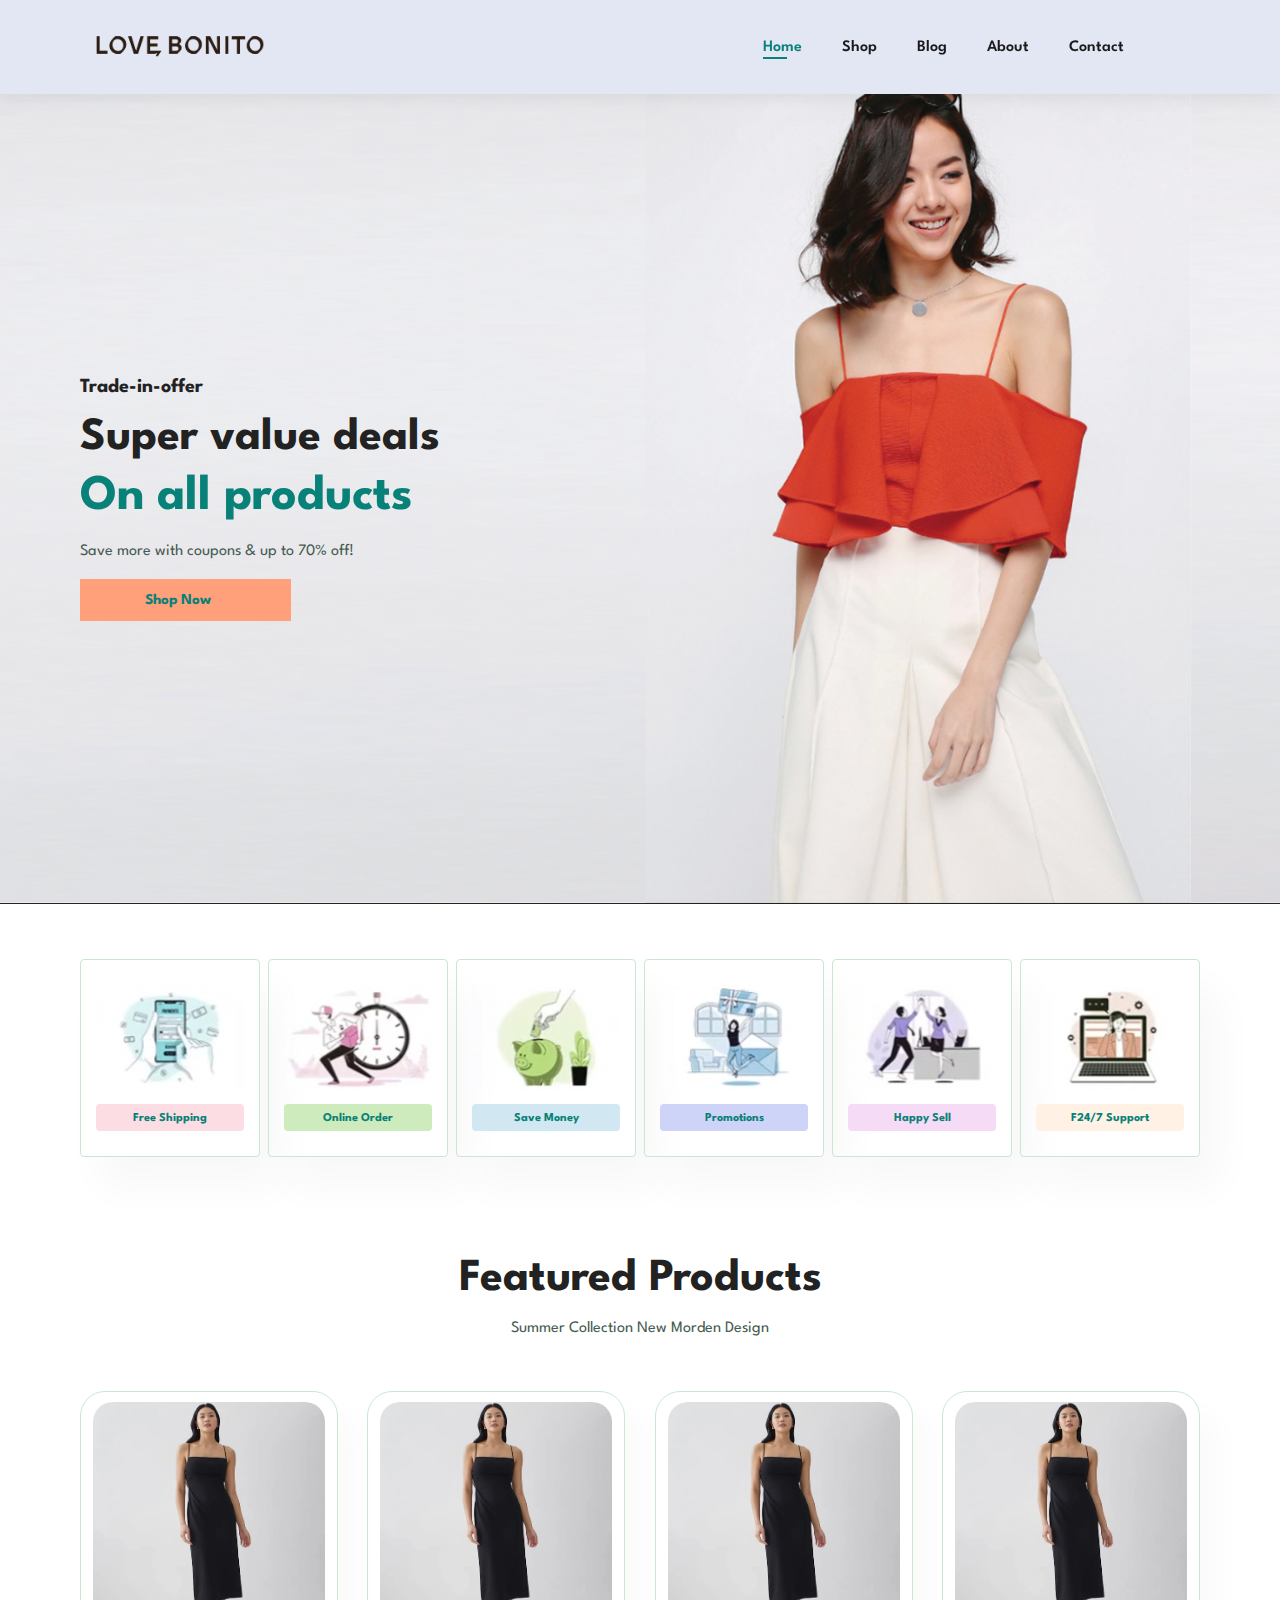
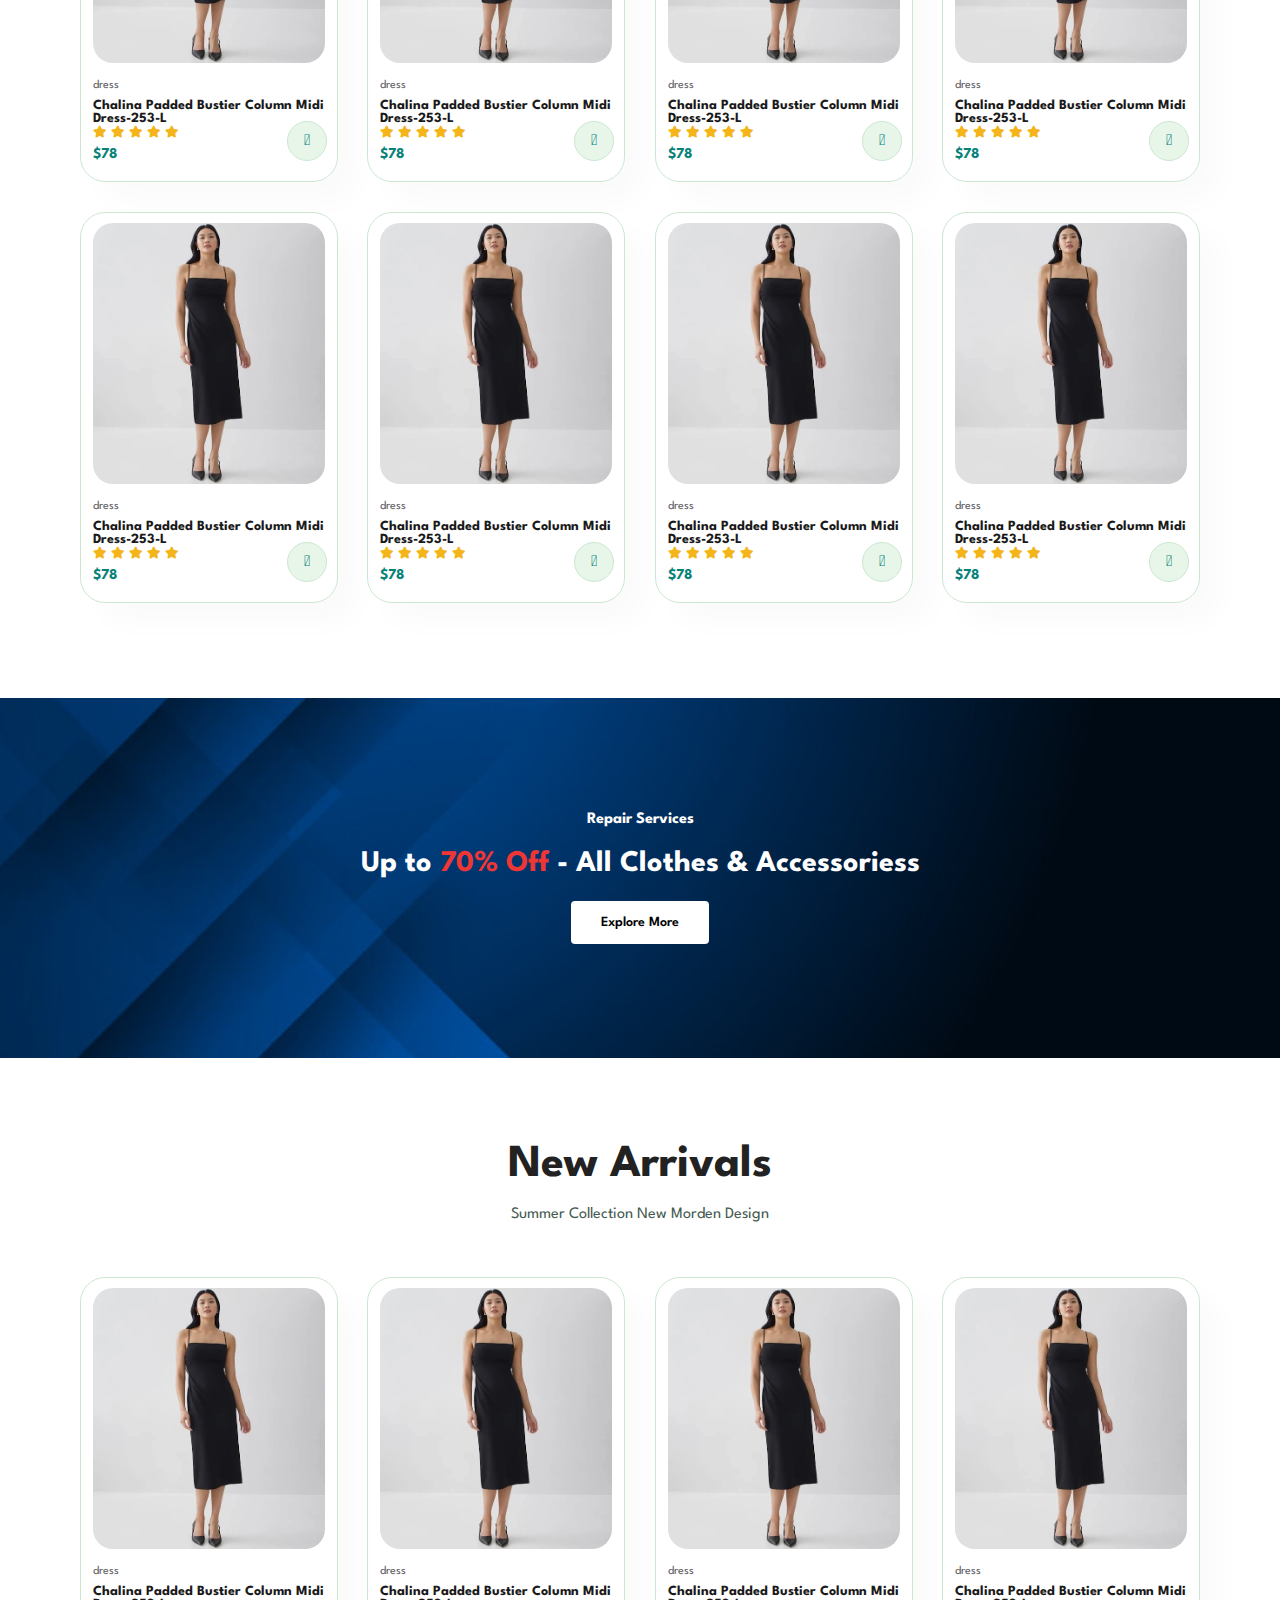
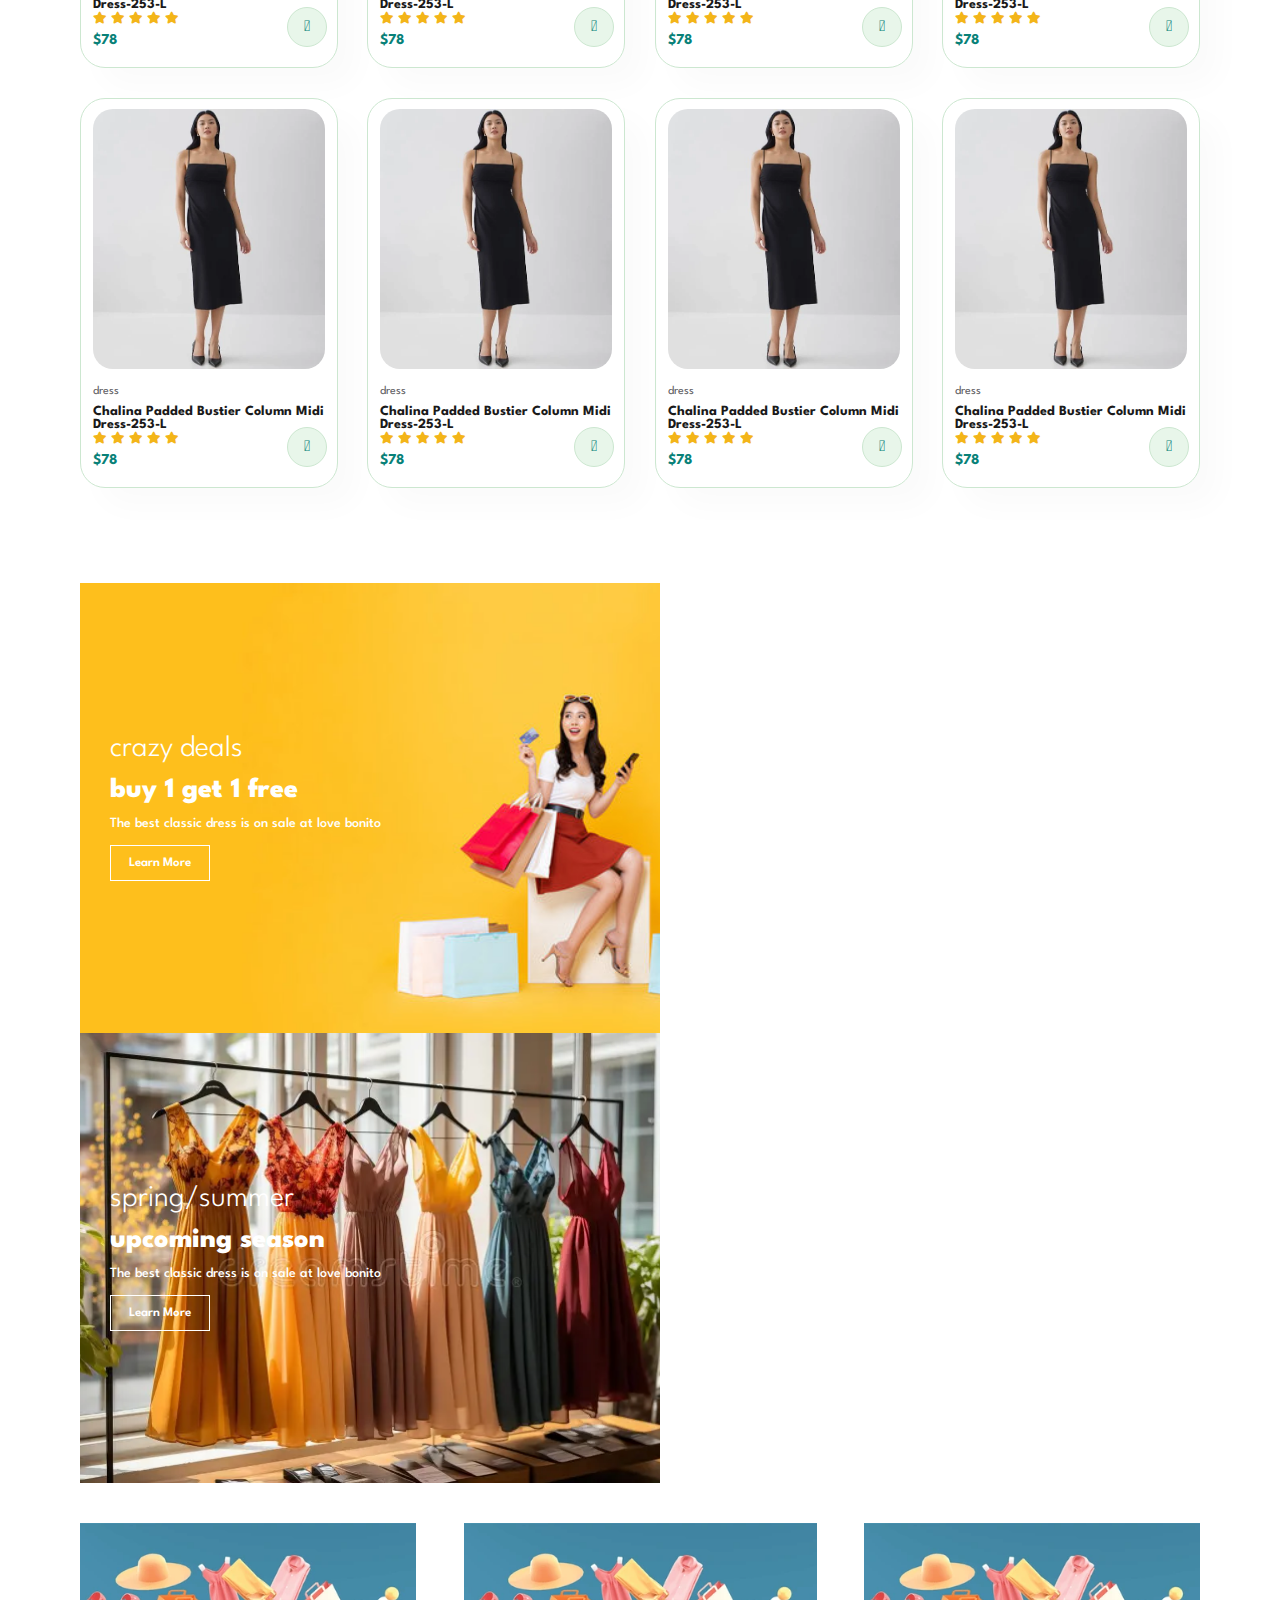
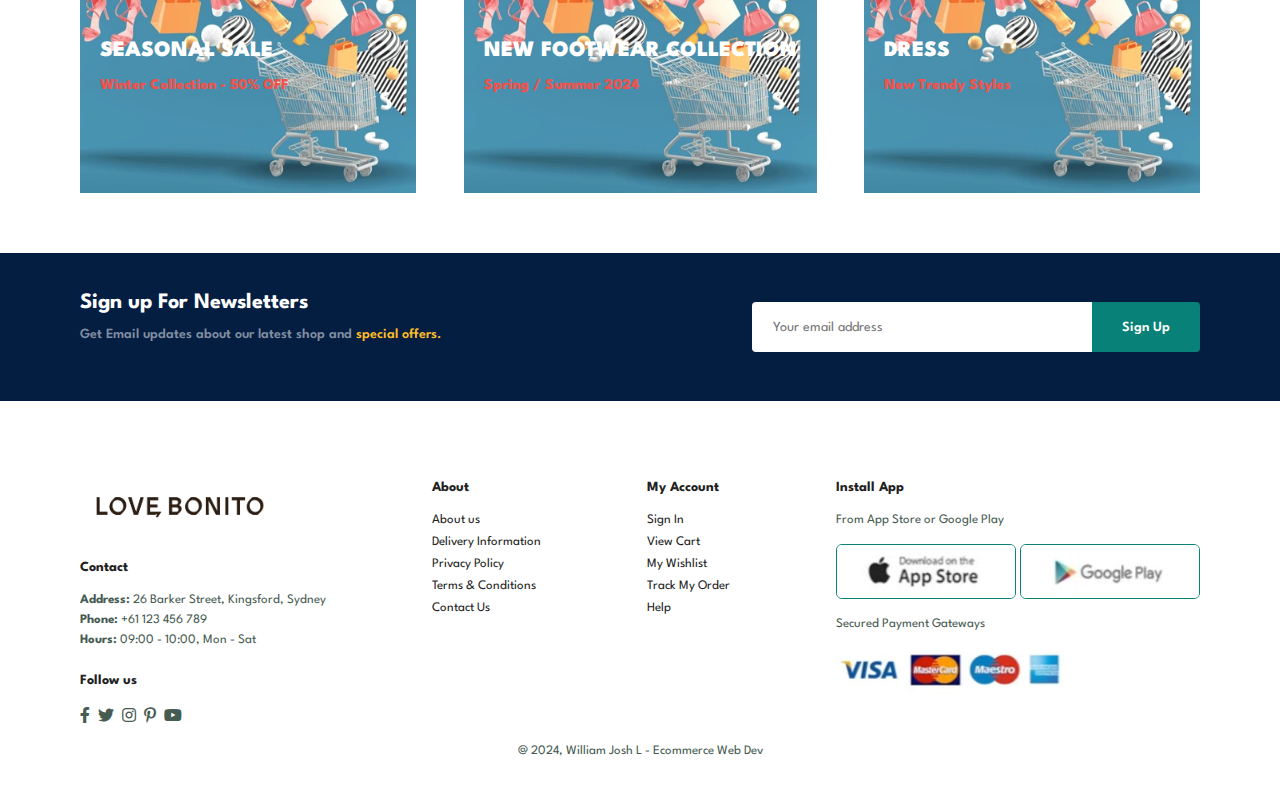
<file: index.html>
<!DOCTYPE html>
<html lang="en">
  <head>
    <meta charset="UTF-8" />
    <meta http-equiv="X-UA-Compatible" content="IE=edge" />
    <meta name="viewport" content="width=device-width, initial-scale=1.0" />
    <title>Love, Bonito</title>
    <link
      rel="stylesheet"
      href="https://pro.fontawesome.com/releases/v5.10.0/css/all.css"
    />
    <link rel="stylesheet" href="style.css" />
  </head>
  <body>
    <section id="header">
      <a href="#"><img src="img/logo.png" class="logo" alt="" /></a>

      <div>
        <ul id="navbar">
          <li><a class="active" href="index.html">Home</a></li>
          <li><a href="shop.html">Shop</a></li>
          <li><a href="blog.html">Blog</a></li>
          <li><a href="about.html">About</a></li>
          <li><a href="contact.html">Contact</a></li>
          <li id="lg-bag">
            <a href="cart.html"><i class="far fa-shopping-bag"></i></a>
          </li>
          <a href="#" id="close"><i class="far fa-times"></i></a>
        </ul>
      </div>
      <div id="mobile">
        <a href="cart.html"><i class="far fa-shopping-bag"></i></a>
        <i id="bar" class="fas fa-outdent"></i>
      </div>
    </section>

    <section id="hero">
      <h4>Trade-in-offer</h4>
      <h2>Super value deals</h2>
      <h1>On all products</h1>
      <p>Save more with coupons & up to 70% off!</p>
      <button>Shop Now</button>
    </section>

    <section id="feature" class="section-p1">
      <div class="fe-box">
        <img src="img/features/f1.png" alt="" />
        <h6>Free Shipping</h6>
      </div>
      <div class="fe-box">
        <img src="img/features/f2.png" alt="" />
        <h6>Online Order</h6>
      </div>
      <div class="fe-box">
        <img src="img/features/f3.png" alt="" />
        <h6>Save Money</h6>
      </div>
      <div class="fe-box">
        <img src="img/features/f4.png" alt="" />
        <h6>Promotions</h6>
      </div>
      <div class="fe-box">
        <img src="img/features/f5.png" alt="" />
        <h6>Happy Sell</h6>
      </div>
      <div class="fe-box">
        <img src="img/features/f6.png" alt="" />
        <h6>F24/7 Support</h6>
      </div>
    </section>

    <section id="product1" class="section-p1">
      <h2>Featured Products</h2>
      <p>Summer Collection New Morden Design</p>
      <div class="pro-container">
        <div class="pro">
          <img src="img/products/p1.webp" alt="" />
          <div class="des">
            <span>dress</span>
            <h5>Chalina Padded Bustier Column Midi Dress-253-L</h5>
            <div class="star">
              <i class="fas fa-star"></i>
              <i class="fas fa-star"></i>
              <i class="fas fa-star"></i>
              <i class="fas fa-star"></i>
              <i class="fas fa-star"></i>
            </div>
            <h4>$78</h4>
          </div>
          <a href="#"><i class="fal fa-shopping-cart cart"></i></a>
        </div>
        <div class="pro">
          <img src="img/products/p1.webp" alt="" />
          <div class="des">
            <span>dress</span>
            <h5>Chalina Padded Bustier Column Midi Dress-253-L</h5>
            <div class="star">
              <i class="fas fa-star"></i>
              <i class="fas fa-star"></i>
              <i class="fas fa-star"></i>
              <i class="fas fa-star"></i>
              <i class="fas fa-star"></i>
            </div>
            <h4>$78</h4>
          </div>
          <a href="#"><i class="fal fa-shopping-cart cart"></i></a>
        </div>
        <div class="pro">
          <img src="img/products/p1.webp" alt="" />
          <div class="des">
            <span>dress</span>
            <h5>Chalina Padded Bustier Column Midi Dress-253-L</h5>
            <div class="star">
              <i class="fas fa-star"></i>
              <i class="fas fa-star"></i>
              <i class="fas fa-star"></i>
              <i class="fas fa-star"></i>
              <i class="fas fa-star"></i>
            </div>
            <h4>$78</h4>
          </div>
          <a href="#"><i class="fal fa-shopping-cart cart"></i></a>
        </div>
        <div class="pro">
          <img src="img/products/p1.webp" alt="" />
          <div class="des">
            <span>dress</span>
            <h5>Chalina Padded Bustier Column Midi Dress-253-L</h5>
            <div class="star">
              <i class="fas fa-star"></i>
              <i class="fas fa-star"></i>
              <i class="fas fa-star"></i>
              <i class="fas fa-star"></i>
              <i class="fas fa-star"></i>
            </div>
            <h4>$78</h4>
          </div>
          <a href="#"><i class="fal fa-shopping-cart cart"></i></a>
        </div>
        <div class="pro">
          <img src="img/products/p1.webp" alt="" />
          <div class="des">
            <span>dress</span>
            <h5>Chalina Padded Bustier Column Midi Dress-253-L</h5>
            <div class="star">
              <i class="fas fa-star"></i>
              <i class="fas fa-star"></i>
              <i class="fas fa-star"></i>
              <i class="fas fa-star"></i>
              <i class="fas fa-star"></i>
            </div>
            <h4>$78</h4>
          </div>
          <a href="#"><i class="fal fa-shopping-cart cart"></i></a>
        </div>
        <div class="pro">
          <img src="img/products/p1.webp" alt="" />
          <div class="des">
            <span>dress</span>
            <h5>Chalina Padded Bustier Column Midi Dress-253-L</h5>
            <div class="star">
              <i class="fas fa-star"></i>
              <i class="fas fa-star"></i>
              <i class="fas fa-star"></i>
              <i class="fas fa-star"></i>
              <i class="fas fa-star"></i>
            </div>
            <h4>$78</h4>
          </div>
          <a href="#"><i class="fal fa-shopping-cart cart"></i></a>
        </div>
        <div class="pro">
          <img src="img/products/p1.webp" alt="" />
          <div class="des">
            <span>dress</span>
            <h5>Chalina Padded Bustier Column Midi Dress-253-L</h5>
            <div class="star">
              <i class="fas fa-star"></i>
              <i class="fas fa-star"></i>
              <i class="fas fa-star"></i>
              <i class="fas fa-star"></i>
              <i class="fas fa-star"></i>
            </div>
            <h4>$78</h4>
          </div>
          <a href="#"><i class="fal fa-shopping-cart cart"></i></a>
        </div>
        <div class="pro">
          <img src="img/products/p1.webp" alt="" />
          <div class="des">
            <span>dress</span>
            <h5>Chalina Padded Bustier Column Midi Dress-253-L</h5>
            <div class="star">
              <i class="fas fa-star"></i>
              <i class="fas fa-star"></i>
              <i class="fas fa-star"></i>
              <i class="fas fa-star"></i>
              <i class="fas fa-star"></i>
            </div>
            <h4>$78</h4>
          </div>
          <a href="#"><i class="fal fa-shopping-cart cart"></i></a>
        </div>
      </div>
    </section>

    <section id="banner" class="section-m1">
      <h4>Repair Services</h4>
      <h2>Up to <span>70% Off</span> - All Clothes & Accessoriess</h2>
      <button class="normal">Explore More</button>
    </section>

    <section id="product1" class="section-p1">
      <h2>New Arrivals</h2>
      <p>Summer Collection New Morden Design</p>
      <div class="pro-container">
        <div class="pro">
          <img src="img/products/p1.webp" alt="" />
          <div class="des">
            <span>dress</span>
            <h5>Chalina Padded Bustier Column Midi Dress-253-L</h5>
            <div class="star">
              <i class="fas fa-star"></i>
              <i class="fas fa-star"></i>
              <i class="fas fa-star"></i>
              <i class="fas fa-star"></i>
              <i class="fas fa-star"></i>
            </div>
            <h4>$78</h4>
          </div>
          <a href="#"><i class="fal fa-shopping-cart cart"></i></a>
        </div>
        <div class="pro">
          <img src="img/products/p1.webp" alt="" />
          <div class="des">
            <span>dress</span>
            <h5>Chalina Padded Bustier Column Midi Dress-253-L</h5>
            <div class="star">
              <i class="fas fa-star"></i>
              <i class="fas fa-star"></i>
              <i class="fas fa-star"></i>
              <i class="fas fa-star"></i>
              <i class="fas fa-star"></i>
            </div>
            <h4>$78</h4>
          </div>
          <a href="#"><i class="fal fa-shopping-cart cart"></i></a>
        </div>
        <div class="pro">
          <img src="img/products/p1.webp" alt="" />
          <div class="des">
            <span>dress</span>
            <h5>Chalina Padded Bustier Column Midi Dress-253-L</h5>
            <div class="star">
              <i class="fas fa-star"></i>
              <i class="fas fa-star"></i>
              <i class="fas fa-star"></i>
              <i class="fas fa-star"></i>
              <i class="fas fa-star"></i>
            </div>
            <h4>$78</h4>
          </div>
          <a href="#"><i class="fal fa-shopping-cart cart"></i></a>
        </div>
        <div class="pro">
          <img src="img/products/p1.webp" alt="" />
          <div class="des">
            <span>dress</span>
            <h5>Chalina Padded Bustier Column Midi Dress-253-L</h5>
            <div class="star">
              <i class="fas fa-star"></i>
              <i class="fas fa-star"></i>
              <i class="fas fa-star"></i>
              <i class="fas fa-star"></i>
              <i class="fas fa-star"></i>
            </div>
            <h4>$78</h4>
          </div>
          <a href="#"><i class="fal fa-shopping-cart cart"></i></a>
        </div>
        <div class="pro">
          <img src="img/products/p1.webp" alt="" />
          <div class="des">
            <span>dress</span>
            <h5>Chalina Padded Bustier Column Midi Dress-253-L</h5>
            <div class="star">
              <i class="fas fa-star"></i>
              <i class="fas fa-star"></i>
              <i class="fas fa-star"></i>
              <i class="fas fa-star"></i>
              <i class="fas fa-star"></i>
            </div>
            <h4>$78</h4>
          </div>
          <a href="#"><i class="fal fa-shopping-cart cart"></i></a>
        </div>
        <div class="pro">
          <img src="img/products/p1.webp" alt="" />
          <div class="des">
            <span>dress</span>
            <h5>Chalina Padded Bustier Column Midi Dress-253-L</h5>
            <div class="star">
              <i class="fas fa-star"></i>
              <i class="fas fa-star"></i>
              <i class="fas fa-star"></i>
              <i class="fas fa-star"></i>
              <i class="fas fa-star"></i>
            </div>
            <h4>$78</h4>
          </div>
          <a href="#"><i class="fal fa-shopping-cart cart"></i></a>
        </div>
        <div class="pro">
          <img src="img/products/p1.webp" alt="" />
          <div class="des">
            <span>dress</span>
            <h5>Chalina Padded Bustier Column Midi Dress-253-L</h5>
            <div class="star">
              <i class="fas fa-star"></i>
              <i class="fas fa-star"></i>
              <i class="fas fa-star"></i>
              <i class="fas fa-star"></i>
              <i class="fas fa-star"></i>
            </div>
            <h4>$78</h4>
          </div>
          <a href="#"><i class="fal fa-shopping-cart cart"></i></a>
        </div>
        <div class="pro">
          <img src="img/products/p1.webp" alt="" />
          <div class="des">
            <span>dress</span>
            <h5>Chalina Padded Bustier Column Midi Dress-253-L</h5>
            <div class="star">
              <i class="fas fa-star"></i>
              <i class="fas fa-star"></i>
              <i class="fas fa-star"></i>
              <i class="fas fa-star"></i>
              <i class="fas fa-star"></i>
            </div>
            <h4>$78</h4>
          </div>
          <a href="#"><i class="fal fa-shopping-cart cart"></i></a>
        </div>
      </div>
    </section>

    <section id="sm-banner" class="section-p1">
      <div class="banner-box">
        <h4>crazy deals</h4>
        <h2>buy 1 get 1 free</h2>
        <span>The best classic dress is on sale at love bonito</span>
        <button class="white">Learn More</button>
      </div>
      <div class="banner-box banner-box2">
        <h4>spring/summer</h4>
        <h2>upcoming season</h2>
        <span>The best classic dress is on sale at love bonito</span>
        <button class="white">Learn More</button>
      </div>
    </section>

    <section id="banner3">
      <div class="banner-box">
        <h2>SEASONAL SALE</h2>
        <h3>Winter Collection - 50% OFF</h3>
      </div>
      <div class="banner-box banner-box2">
        <h2>NEW FOOTWEAR COLLECTION</h2>
        <h3>Spring / Summer 2024</h3>
      </div>
      <div class="banner-box banner-box3">
        <h2>DRESS</h2>
        <h3>New Trendy Styles</h3>
      </div>
    </section>

    <section id="newsletter" class="section-p1 section-m1">
      <div class="newstext">
        <h4>Sign up For Newsletters</h4>
        <p>
          Get Email updates about our latest shop and
          <span>special offers.</span>
        </p>
      </div>
      <div class="form">
        <input type="text" placeholder="Your email address" />
        <button class="normal">Sign Up</button>
      </div>
    </section>

    <footer class="section-p1">
      <div class="col">
        <img class="logo" src="img/logo.png" alt="" />
        <h4>Contact</h4>
        <p><strong>Address:</strong> 26 Barker Street, Kingsford, Sydney</p>
        <p><strong>Phone:</strong> +61 123 456 789</p>
        <p><strong>Hours:</strong> 09:00 - 10:00, Mon - Sat</p>
        <div class="follow">
          <h4>Follow us</h4>
          <div class="icon">
            <i class="fab fa-facebook-f"></i>
            <i class="fab fa-twitter"></i>
            <i class="fab fa-instagram"></i>
            <i class="fab fa-pinterest-p"></i>
            <i class="fab fa-youtube"></i>
          </div>
        </div>
      </div>

      <div class="col">
        <h4>About</h4>
        <a href="#">About us</a>
        <a href="#">Delivery Information</a>
        <a href="#">Privacy Policy</a>
        <a href="#">Terms & Conditions</a>
        <a href="#">Contact Us</a>
      </div>

      <div class="col">
        <h4>My Account</h4>
        <a href="#">Sign In</a>
        <a href="#">View Cart</a>
        <a href="#">My Wishlist</a>
        <a href="#">Track My Order</a>
        <a href="#">Help</a>
      </div>

      <div class="col install">
        <h4>Install App</h4>
        <p>From App Store or Google Play</p>
        <div class="row">
          <img src="img/payments/app.png" alt="" height="55px" width="180px" />
          <img
            src="img/payments/google.png"
            alt=""
            height="55px"
            width="180px"
          />
        </div>
        <p>Secured Payment Gateways</p>
        <img src="img/payments/pay.png" alt="" height="60px" width="235px" />
      </div>

      <div class="copyright">
        <p>@ 2024, William Josh L - Ecommerce Web Dev</p>
      </div>
    </footer>

    <script src="script.js"></script>
  </body>
</html>
</file>
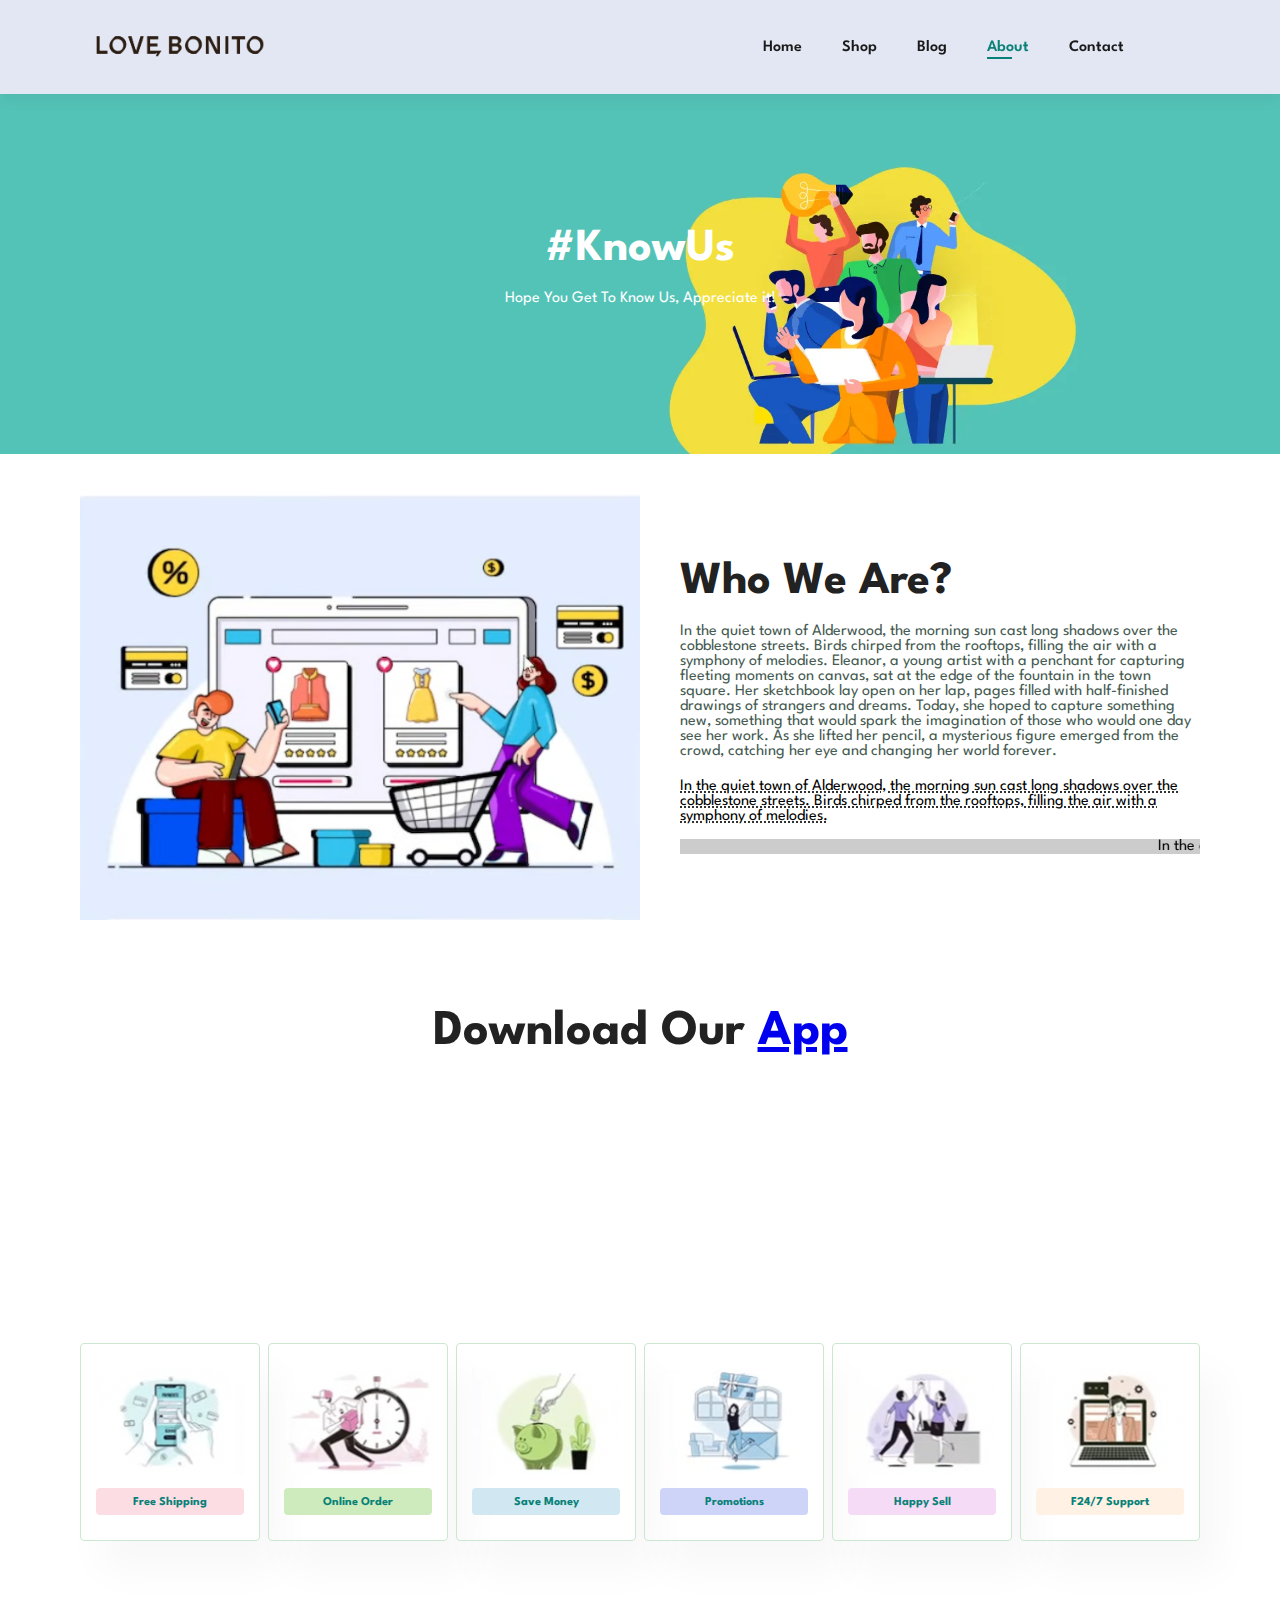
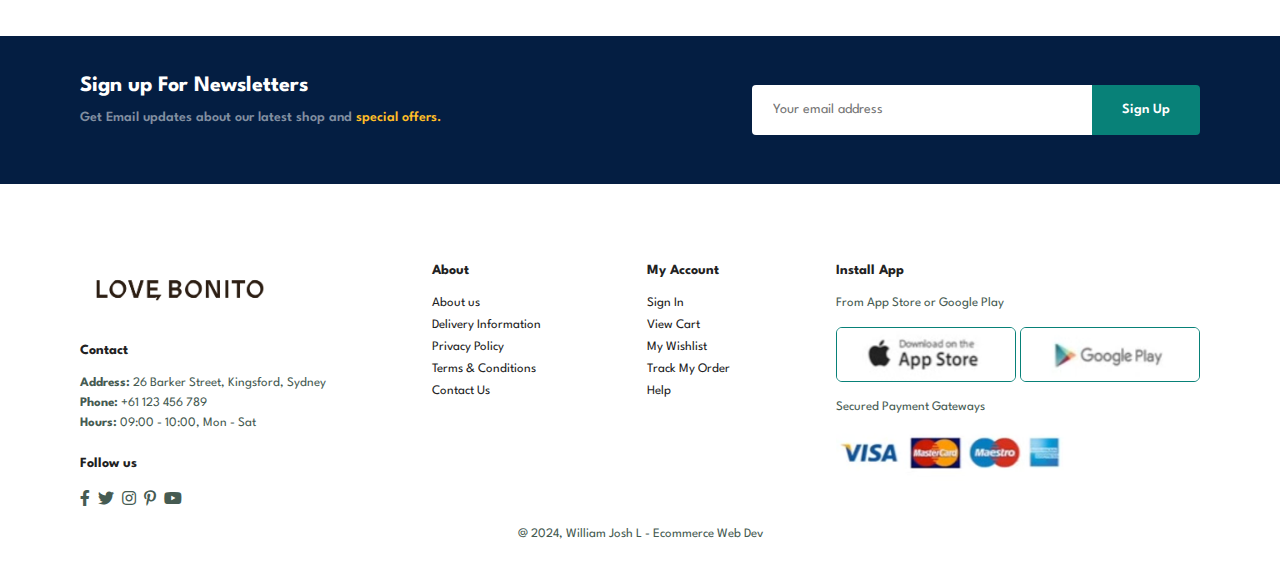
<file: about.html>
<!DOCTYPE html>
<html lang="en">
  <head>
    <meta charset="UTF-8" />
    <meta http-equiv="X-UA-Compatible" content="IE=edge" />
    <meta name="viewport" content="width=device-width, initial-scale=1.0" />
    <title>Love, Bonito</title>
    <link
      rel="stylesheet"
      href="https://pro.fontawesome.com/releases/v5.10.0/css/all.css"
    />
    <link rel="stylesheet" href="style.css" />
  </head>
  <body>
    <section id="header">
      <a href="#"><img src="img/logo.png" class="logo" alt="" /></a>

      <div>
        <ul id="navbar">
          <li><a href="index.html">Home</a></li>
          <li><a href="shop.html">Shop</a></li>
          <li><a href="blog.html">Blog</a></li>
          <li><a class="active" href="about.html">About</a></li>
          <li><a href="contact.html">Contact</a></li>
          <li id="lg-bag">
            <a href="cart.html"><i class="far fa-shopping-bag"></i></a>
          </li>
          <a href="#" id="close"><i class="far fa-times"></i></a>
        </ul>
      </div>
      <div id="mobile">
        <a href="cart.html"><i class="far fa-shopping-bag"></i></a>
        <i id="bar" class="fas fa-outdent"></i>
      </div>
    </section>

    <section id="page-header" class="about-header">
      <h2>#KnowUs</h2>
      <p>Hope You Get To Know Us, Appreciate it!</p>
    </section>

    <section id="about-head" class="section-p1">
      <img src="img/about/a1.png" alt="" />
      <div>
        <h2>Who We Are?</h2>
        <p>
          In the quiet town of Alderwood, the morning sun cast long shadows over
          the cobblestone streets. Birds chirped from the rooftops, filling the
          air with a symphony of melodies. Eleanor, a young artist with a
          penchant for capturing fleeting moments on canvas, sat at the edge of
          the fountain in the town square. Her sketchbook lay open on her lap,
          pages filled with half-finished drawings of strangers and dreams.
          Today, she hoped to capture something new, something that would spark
          the imagination of those who would one day see her work. As she lifted
          her pencil, a mysterious figure emerged from the crowd, catching her
          eye and changing her world forever.
        </p>

        <abbr title=""
          >In the quiet town of Alderwood, the morning sun cast long shadows
          over the cobblestone streets. Birds chirped from the rooftops, filling
          the air with a symphony of melodies.</abbr
        >

        <br /><br />

        <marquee bgcolor="#ccc" loop="-1" scrollamount="5" width="100%"
          >In the quiet town of Alderwood, the morning sun cast long shadows
          over the cobblestone streets. Birds chirped from the rooftops, filling
          the air with a symphony of melodies.</marquee
        >
      </div>
    </section>

    <section id="about-app" class="section-p1">
      <h1>Download Our <a href="#">App</a></h1>
      <div class="video">
        <video autoplay muted loop src=""></video>
      </div>
    </section>

    <section id="feature" class="section-p1">
      <div class="fe-box">
        <img src="img/features/f1.png" alt="" />
        <h6>Free Shipping</h6>
      </div>
      <div class="fe-box">
        <img src="img/features/f2.png" alt="" />
        <h6>Online Order</h6>
      </div>
      <div class="fe-box">
        <img src="img/features/f3.png" alt="" />
        <h6>Save Money</h6>
      </div>
      <div class="fe-box">
        <img src="img/features/f4.png" alt="" />
        <h6>Promotions</h6>
      </div>
      <div class="fe-box">
        <img src="img/features/f5.png" alt="" />
        <h6>Happy Sell</h6>
      </div>
      <div class="fe-box">
        <img src="img/features/f6.png" alt="" />
        <h6>F24/7 Support</h6>
      </div>
    </section>

    <section id="newsletter" class="section-p1 section-m1">
      <div class="newstext">
        <h4>Sign up For Newsletters</h4>
        <p>
          Get Email updates about our latest shop and
          <span>special offers.</span>
        </p>
      </div>
      <div class="form">
        <input type="text" placeholder="Your email address" />
        <button class="normal">Sign Up</button>
      </div>
    </section>

    <footer class="section-p1">
      <div class="col">
        <img class="logo" src="img/logo.png" alt="" />
        <h4>Contact</h4>
        <p><strong>Address:</strong> 26 Barker Street, Kingsford, Sydney</p>
        <p><strong>Phone:</strong> +61 123 456 789</p>
        <p><strong>Hours:</strong> 09:00 - 10:00, Mon - Sat</p>
        <div class="follow">
          <h4>Follow us</h4>
          <div class="icon">
            <i class="fab fa-facebook-f"></i>
            <i class="fab fa-twitter"></i>
            <i class="fab fa-instagram"></i>
            <i class="fab fa-pinterest-p"></i>
            <i class="fab fa-youtube"></i>
          </div>
        </div>
      </div>

      <div class="col">
        <h4>About</h4>
        <a href="#">About us</a>
        <a href="#">Delivery Information</a>
        <a href="#">Privacy Policy</a>
        <a href="#">Terms & Conditions</a>
        <a href="#">Contact Us</a>
      </div>

      <div class="col">
        <h4>My Account</h4>
        <a href="#">Sign In</a>
        <a href="#">View Cart</a>
        <a href="#">My Wishlist</a>
        <a href="#">Track My Order</a>
        <a href="#">Help</a>
      </div>

      <div class="col install">
        <h4>Install App</h4>
        <p>From App Store or Google Play</p>
        <div class="row">
          <img src="img/payments/app.png" alt="" height="55px" width="180px" />
          <img
            src="img/payments/google.png"
            alt=""
            height="55px"
            width="180px"
          />
        </div>
        <p>Secured Payment Gateways</p>
        <img src="img/payments/pay.png" alt="" height="60px" width="235px" />
      </div>

      <div class="copyright">
        <p>@ 2024, William Josh L - Ecommerce Web Dev</p>
      </div>
    </footer>

    <script src="script.js"></script>
  </body>
</html>
</file>
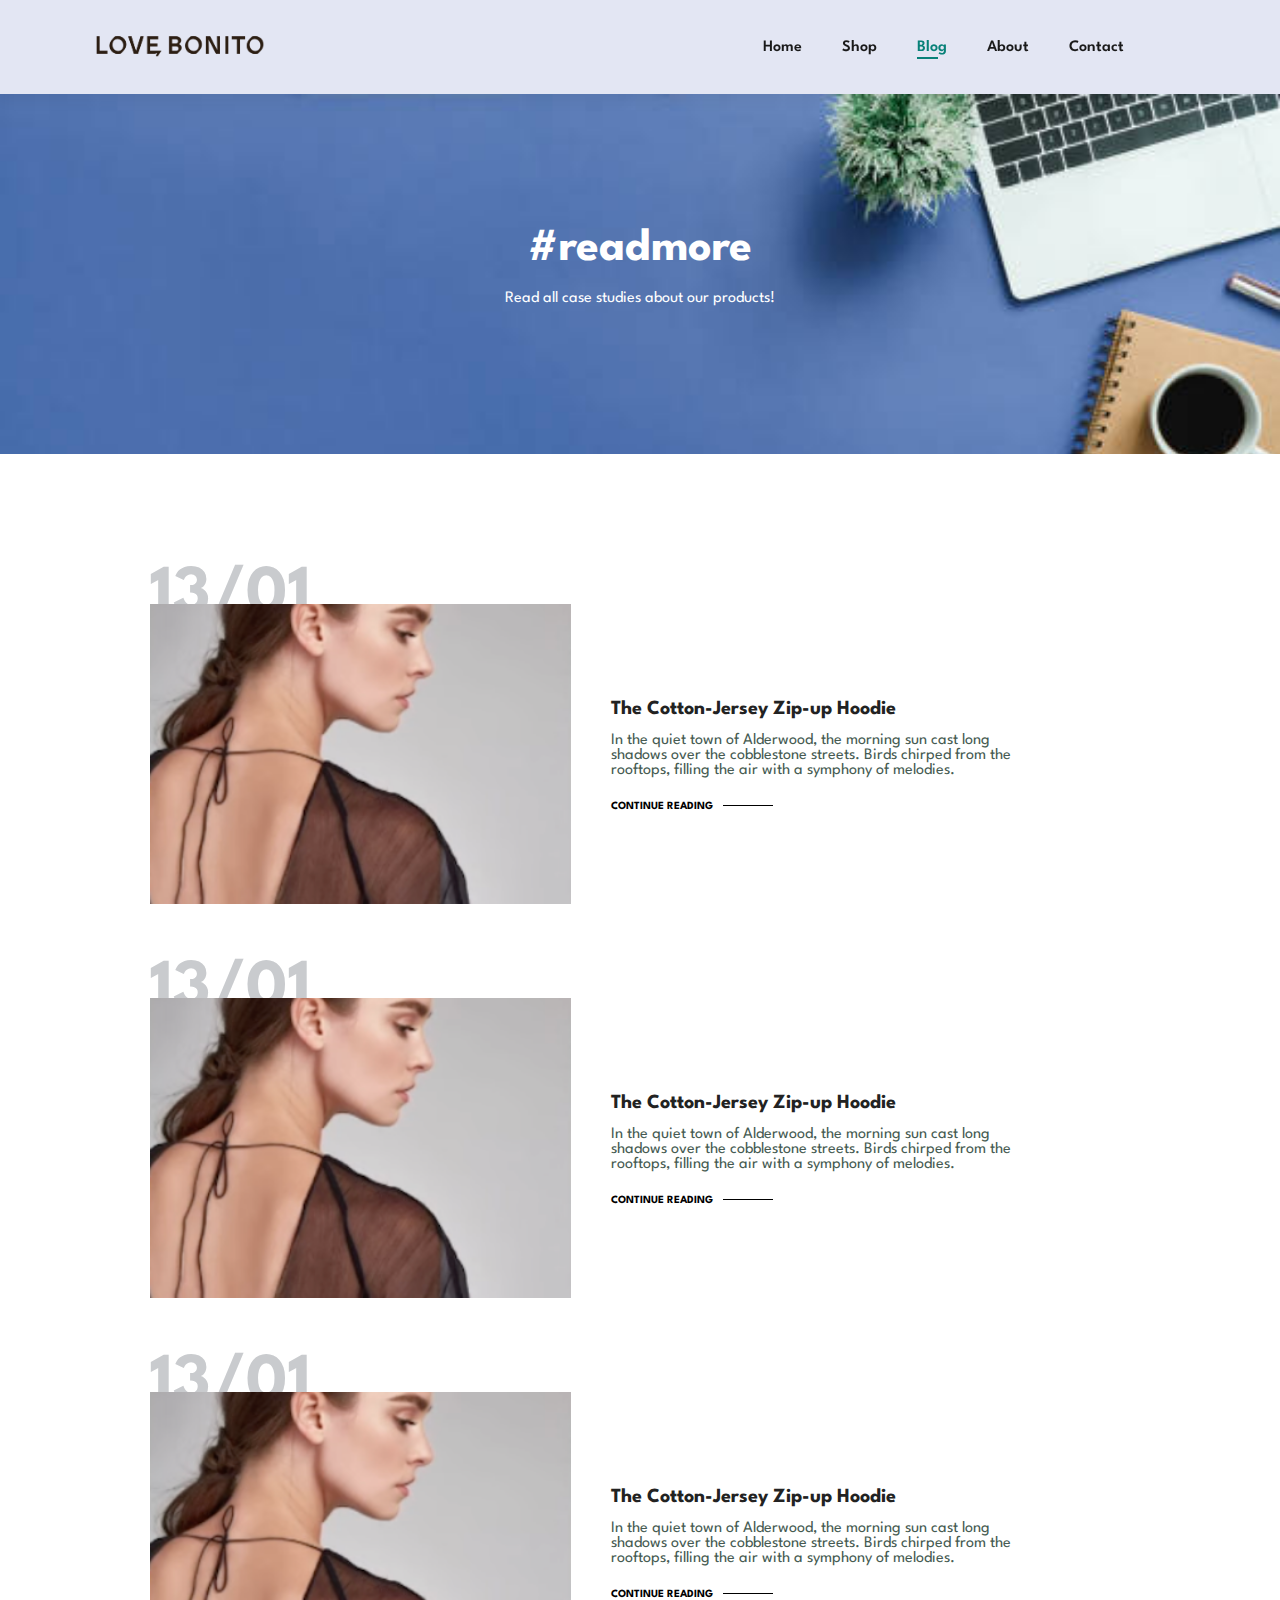
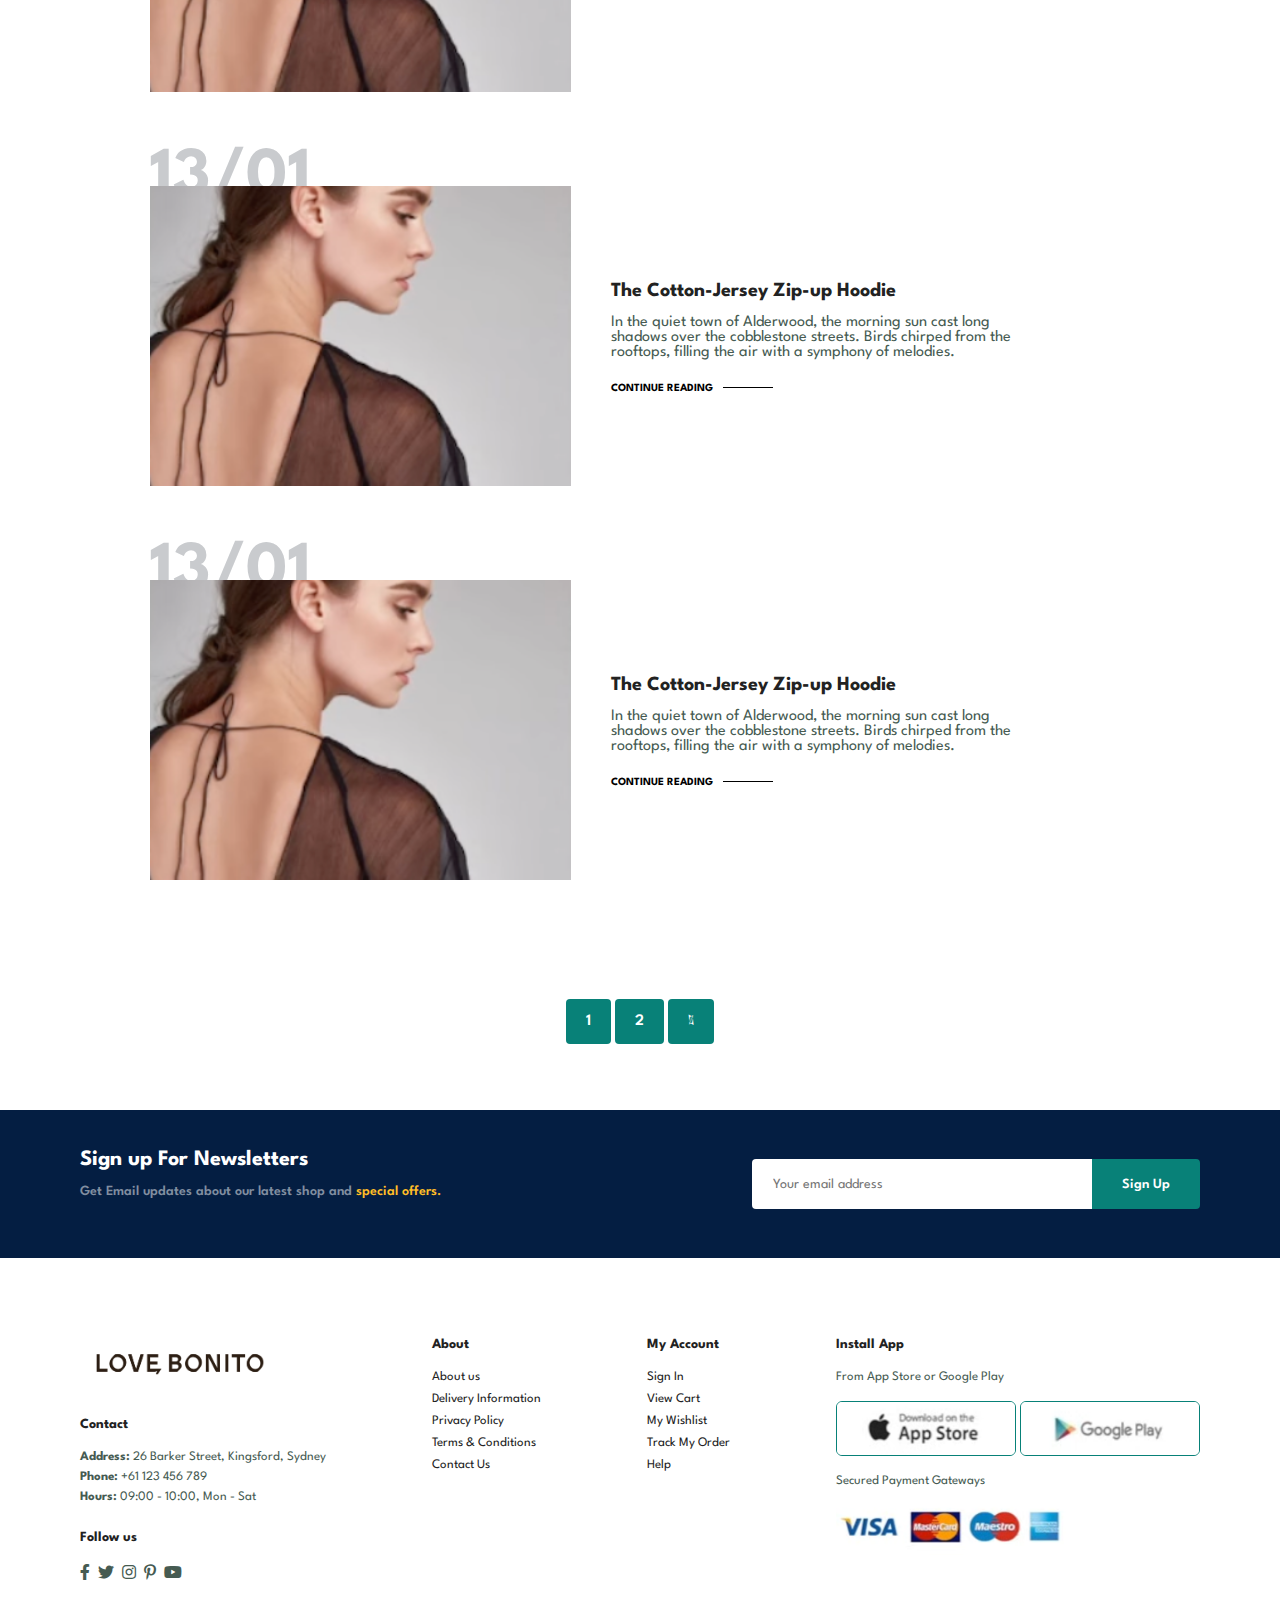
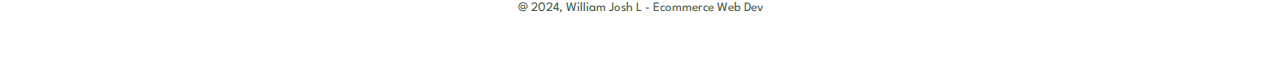
<file: blog.html>
<!DOCTYPE html>
<html lang="en">
  <head>
    <meta charset="UTF-8" />
    <meta http-equiv="X-UA-Compatible" content="IE=edge" />
    <meta name="viewport" content="width=device-width, initial-scale=1.0" />
    <title>Love, Bonito</title>
    <link
      rel="stylesheet"
      href="https://pro.fontawesome.com/releases/v5.10.0/css/all.css"
    />
    <link rel="stylesheet" href="style.css" />
  </head>
  <body>
    <section id="header">
      <a href="#"><img src="img/logo.png" class="logo" alt="" /></a>

      <div>
        <ul id="navbar">
          <li><a href="index.html">Home</a></li>
          <li><a href="shop.html">Shop</a></li>
          <li><a class="active" href="blog.html">Blog</a></li>
          <li><a href="about.html">About</a></li>
          <li><a href="contact.html">Contact</a></li>
          <li id="lg-bag">
            <a href="cart.html"><i class="far fa-shopping-bag"></i></a>
          </li>
          <a href="#" id="close"><i class="far fa-times"></i></a>
        </ul>
      </div>
      <div id="mobile">
        <a href="cart.html"><i class="far fa-shopping-bag"></i></a>
        <i id="bar" class="fas fa-outdent"></i>
      </div>
    </section>

    <section id="page-header" class="blog-header">
      <h2>#readmore</h2>
      <p>Read all case studies about our products!</p>
    </section>

    <section id="blog">
      <div class="blog-box">
        <div class="blog-img">
          <img src="img/blog/bl1.png" alt="" />
        </div>
        <div class="blog-details">
          <h4>The Cotton-Jersey Zip-up Hoodie</h4>
          <p>
            In the quiet town of Alderwood, the morning sun cast long shadows
            over the cobblestone streets. Birds chirped from the rooftops,
            filling the air with a symphony of melodies.
          </p>
          <a href="#">CONTINUE READING</a>
        </div>
        <h1>13/01</h1>
      </div>
      <div class="blog-box">
        <div class="blog-img">
          <img src="img/blog/bl1.png" alt="" />
        </div>
        <div class="blog-details">
          <h4>The Cotton-Jersey Zip-up Hoodie</h4>
          <p>
            In the quiet town of Alderwood, the morning sun cast long shadows
            over the cobblestone streets. Birds chirped from the rooftops,
            filling the air with a symphony of melodies.
          </p>
          <a href="#">CONTINUE READING</a>
        </div>
        <h1>13/01</h1>
      </div>
      <div class="blog-box">
        <div class="blog-img">
          <img src="img/blog/bl1.png" alt="" />
        </div>
        <div class="blog-details">
          <h4>The Cotton-Jersey Zip-up Hoodie</h4>
          <p>
            In the quiet town of Alderwood, the morning sun cast long shadows
            over the cobblestone streets. Birds chirped from the rooftops,
            filling the air with a symphony of melodies.
          </p>
          <a href="#">CONTINUE READING</a>
        </div>
        <h1>13/01</h1>
      </div>
      <div class="blog-box">
        <div class="blog-img">
          <img src="img/blog/bl1.png" alt="" />
        </div>
        <div class="blog-details">
          <h4>The Cotton-Jersey Zip-up Hoodie</h4>
          <p>
            In the quiet town of Alderwood, the morning sun cast long shadows
            over the cobblestone streets. Birds chirped from the rooftops,
            filling the air with a symphony of melodies.
          </p>
          <a href="#">CONTINUE READING</a>
        </div>
        <h1>13/01</h1>
      </div>
      <div class="blog-box">
        <div class="blog-img">
          <img src="img/blog/bl1.png" alt="" />
        </div>
        <div class="blog-details">
          <h4>The Cotton-Jersey Zip-up Hoodie</h4>
          <p>
            In the quiet town of Alderwood, the morning sun cast long shadows
            over the cobblestone streets. Birds chirped from the rooftops,
            filling the air with a symphony of melodies.
          </p>
          <a href="#">CONTINUE READING</a>
        </div>
        <h1>13/01</h1>
      </div>
    </section>

    <section id="pagination" class="section-p1">
      <a href="#">1</a>
      <a href="#">2</a>
      <a href="#"><i class="fal fa-long-arrow-alt-right"></i></a>
    </section>

    <section id="newsletter" class="section-p1 section-m1">
      <div class="newstext">
        <h4>Sign up For Newsletters</h4>
        <p>
          Get Email updates about our latest shop and
          <span>special offers.</span>
        </p>
      </div>
      <div class="form">
        <input type="text" placeholder="Your email address" />
        <button class="normal">Sign Up</button>
      </div>
    </section>

    <footer class="section-p1">
      <div class="col">
        <img class="logo" src="img/logo.png" alt="" />
        <h4>Contact</h4>
        <p><strong>Address:</strong> 26 Barker Street, Kingsford, Sydney</p>
        <p><strong>Phone:</strong> +61 123 456 789</p>
        <p><strong>Hours:</strong> 09:00 - 10:00, Mon - Sat</p>
        <div class="follow">
          <h4>Follow us</h4>
          <div class="icon">
            <i class="fab fa-facebook-f"></i>
            <i class="fab fa-twitter"></i>
            <i class="fab fa-instagram"></i>
            <i class="fab fa-pinterest-p"></i>
            <i class="fab fa-youtube"></i>
          </div>
        </div>
      </div>

      <div class="col">
        <h4>About</h4>
        <a href="#">About us</a>
        <a href="#">Delivery Information</a>
        <a href="#">Privacy Policy</a>
        <a href="#">Terms & Conditions</a>
        <a href="#">Contact Us</a>
      </div>

      <div class="col">
        <h4>My Account</h4>
        <a href="#">Sign In</a>
        <a href="#">View Cart</a>
        <a href="#">My Wishlist</a>
        <a href="#">Track My Order</a>
        <a href="#">Help</a>
      </div>

      <div class="col install">
        <h4>Install App</h4>
        <p>From App Store or Google Play</p>
        <div class="row">
          <img src="img/payments/app.png" alt="" height="55px" width="180px" />
          <img
            src="img/payments/google.png"
            alt=""
            height="55px"
            width="180px"
          />
        </div>
        <p>Secured Payment Gateways</p>
        <img src="img/payments/pay.png" alt="" height="60px" width="235px" />
      </div>

      <div class="copyright">
        <p>@ 2024, William Josh L - Ecommerce Web Dev</p>
      </div>
    </footer>

    <script src="script.js"></script>
  </body>
</html>
</file>
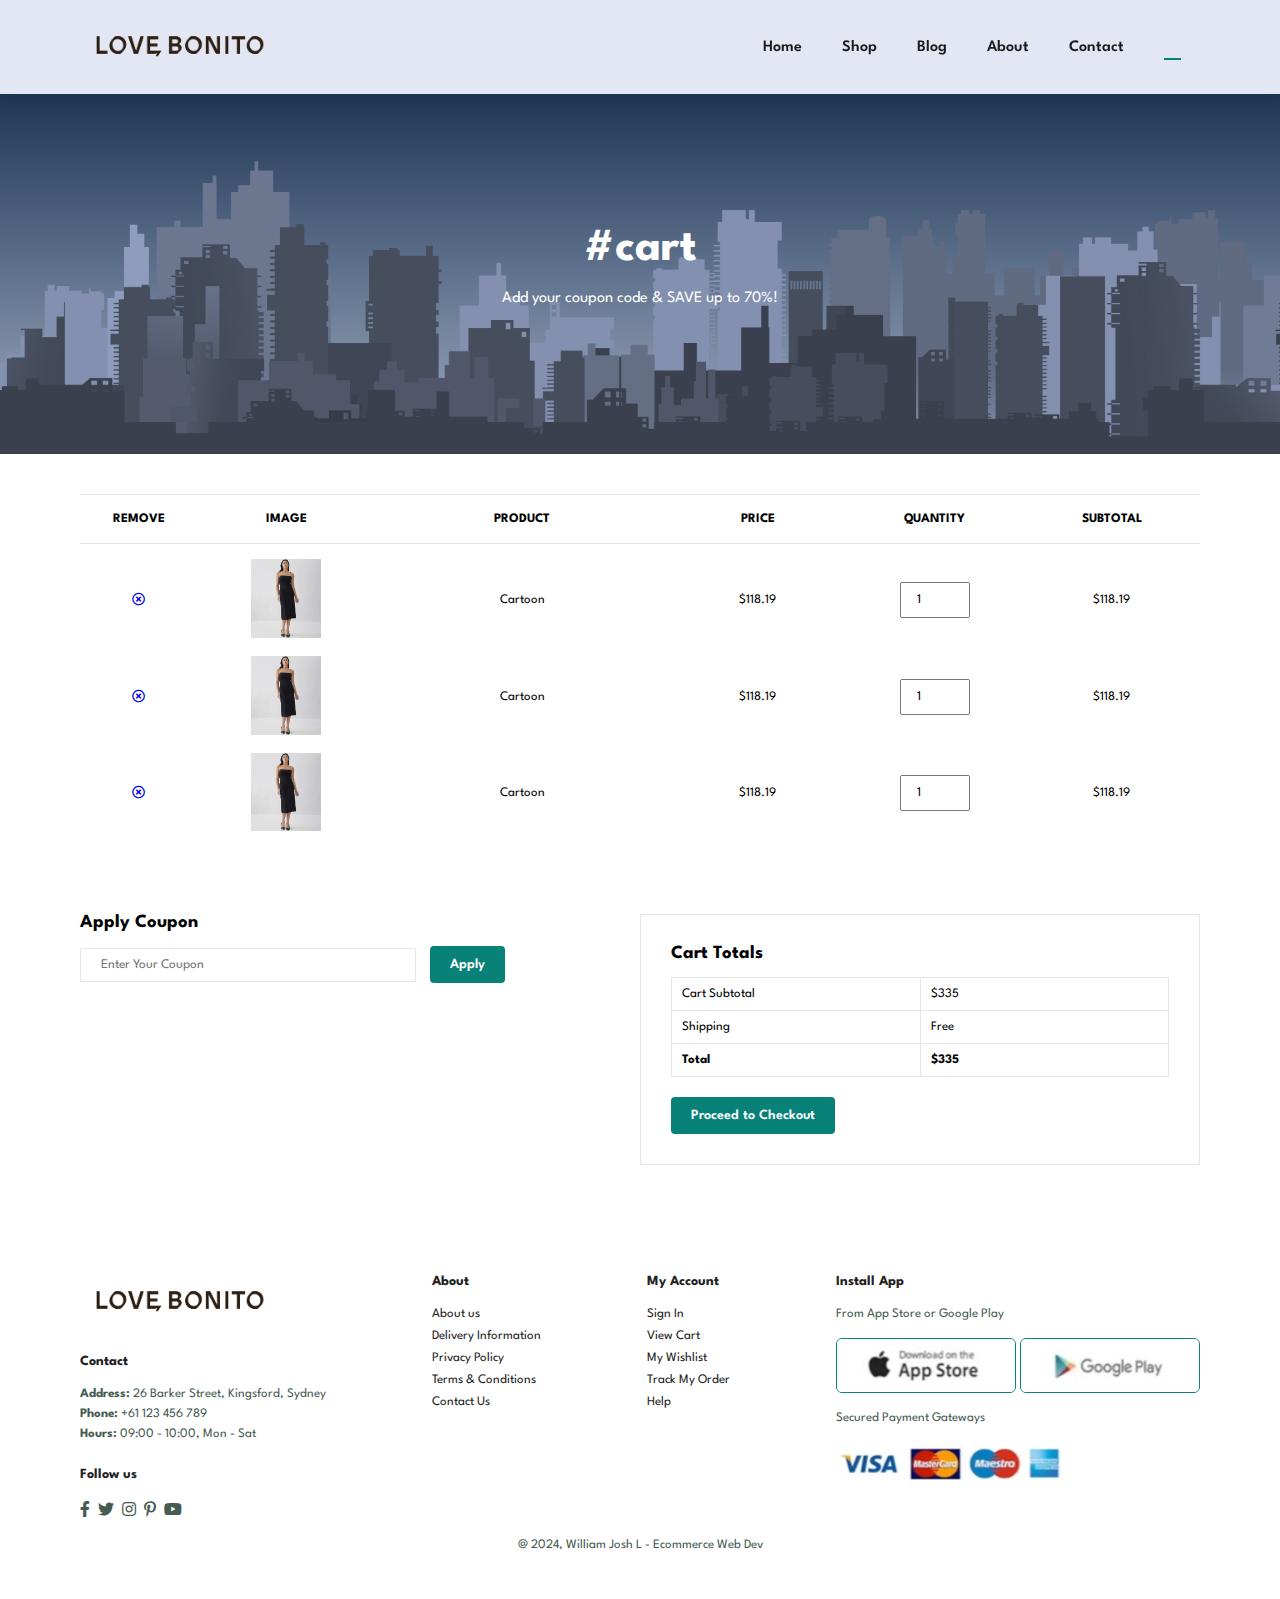
<file: cart.html>
<!DOCTYPE html>
<html lang="en">
  <head>
    <meta charset="UTF-8" />
    <meta http-equiv="X-UA-Compatible" content="IE=edge" />
    <meta name="viewport" content="width=device-width, initial-scale=1.0" />
    <title>Love, Bonito</title>
    <link
      rel="stylesheet"
      href="https://pro.fontawesome.com/releases/v5.10.0/css/all.css"
    />
    <link rel="stylesheet" href="style.css" />
  </head>
  <body>
    <section id="header">
      <a href="#"><img src="img/logo.png" class="logo" alt="" /></a>

      <div>
        <ul id="navbar">
          <li><a href="index.html">Home</a></li>
          <li><a href="shop.html">Shop</a></li>
          <li><a href="blog.html">Blog</a></li>
          <li><a href="about.html">About</a></li>
          <li><a href="contact.html">Contact</a></li>
          <li id="lg-bag">
            <a class="active" href="cart.html"
              ><i class="far fa-shopping-bag"></i
            ></a>
          </li>
          <a href="#" id="close"><i class="far fa-times"></i></a>
        </ul>
      </div>
      <div id="mobile">
        <a href="cart.html"><i class="far fa-shopping-bag"></i></a>
        <i id="bar" class="fas fa-outdent"></i>
      </div>
    </section>

    <section id="page-header" class="cart-header">
      <h2>#cart</h2>
      <p>Add your coupon code & SAVE up to 70%!</p>
    </section>

    <section id="cart" class="section-p1">
      <table width="100%">
        <thead>
          <tr>
            <td>Remove</td>
            <td>Image</td>
            <td>Product</td>
            <td>Price</td>
            <td>Quantity</td>
            <td>Subtotal</td>
          </tr>
        </thead>
        <tbody>
          <tr>
            <td>
              <a href="#"><i class="far fa-times-circle"></i></a>
            </td>
            <td><img src="img/products/p1.webp" alt="" /></td>
            <td>Cartoon</td>
            <td>$118.19</td>
            <td><input type="number" value="1" /></td>
            <td>$118.19</td>
          </tr>
          <tr>
            <td>
              <a href="#"><i class="far fa-times-circle"></i></a>
            </td>
            <td><img src="img/products/p1.webp" alt="" /></td>
            <td>Cartoon</td>
            <td>$118.19</td>
            <td><input type="number" value="1" /></td>
            <td>$118.19</td>
          </tr>
          <tr>
            <td>
              <a href="#"><i class="far fa-times-circle"></i></a>
            </td>
            <td><img src="img/products/p1.webp" alt="" /></td>
            <td>Cartoon</td>
            <td>$118.19</td>
            <td><input type="number" value="1" /></td>
            <td>$118.19</td>
          </tr>
        </tbody>
      </table>
    </section>

    <section id="cart-add" class="section-p1">
      <div id="coupon">
        <h3>Apply Coupon</h3>
        <div>
          <input type="text" placeholder="Enter Your Coupon" />
          <button class="normal">Apply</button>
        </div>
      </div>

      <div id="subtotal">
        <h3>Cart Totals</h3>
        <table>
          <tr>
            <td>Cart Subtotal</td>
            <td>$335</td>
          </tr>
          <tr>
            <td>Shipping</td>
            <td>Free</td>
          </tr>
          <tr>
            <td><strong>Total</strong></td>
            <td><strong>$335</strong></td>
          </tr>
        </table>
        <button class="normal">Proceed to Checkout</button>
      </div>
    </section>

    <footer class="section-p1">
      <div class="col">
        <img class="logo" src="img/logo.png" alt="" />
        <h4>Contact</h4>
        <p><strong>Address:</strong> 26 Barker Street, Kingsford, Sydney</p>
        <p><strong>Phone:</strong> +61 123 456 789</p>
        <p><strong>Hours:</strong> 09:00 - 10:00, Mon - Sat</p>
        <div class="follow">
          <h4>Follow us</h4>
          <div class="icon">
            <i class="fab fa-facebook-f"></i>
            <i class="fab fa-twitter"></i>
            <i class="fab fa-instagram"></i>
            <i class="fab fa-pinterest-p"></i>
            <i class="fab fa-youtube"></i>
          </div>
        </div>
      </div>

      <div class="col">
        <h4>About</h4>
        <a href="#">About us</a>
        <a href="#">Delivery Information</a>
        <a href="#">Privacy Policy</a>
        <a href="#">Terms & Conditions</a>
        <a href="#">Contact Us</a>
      </div>

      <div class="col">
        <h4>My Account</h4>
        <a href="#">Sign In</a>
        <a href="#">View Cart</a>
        <a href="#">My Wishlist</a>
        <a href="#">Track My Order</a>
        <a href="#">Help</a>
      </div>

      <div class="col install">
        <h4>Install App</h4>
        <p>From App Store or Google Play</p>
        <div class="row">
          <img src="img/payments/app.png" alt="" height="55px" width="180px" />
          <img
            src="img/payments/google.png"
            alt=""
            height="55px"
            width="180px"
          />
        </div>
        <p>Secured Payment Gateways</p>
        <img src="img/payments/pay.png" alt="" height="60px" width="235px" />
      </div>

      <div class="copyright">
        <p>@ 2024, William Josh L - Ecommerce Web Dev</p>
      </div>
    </footer>

    <script src="script.js"></script>
  </body>
</html>
</file>
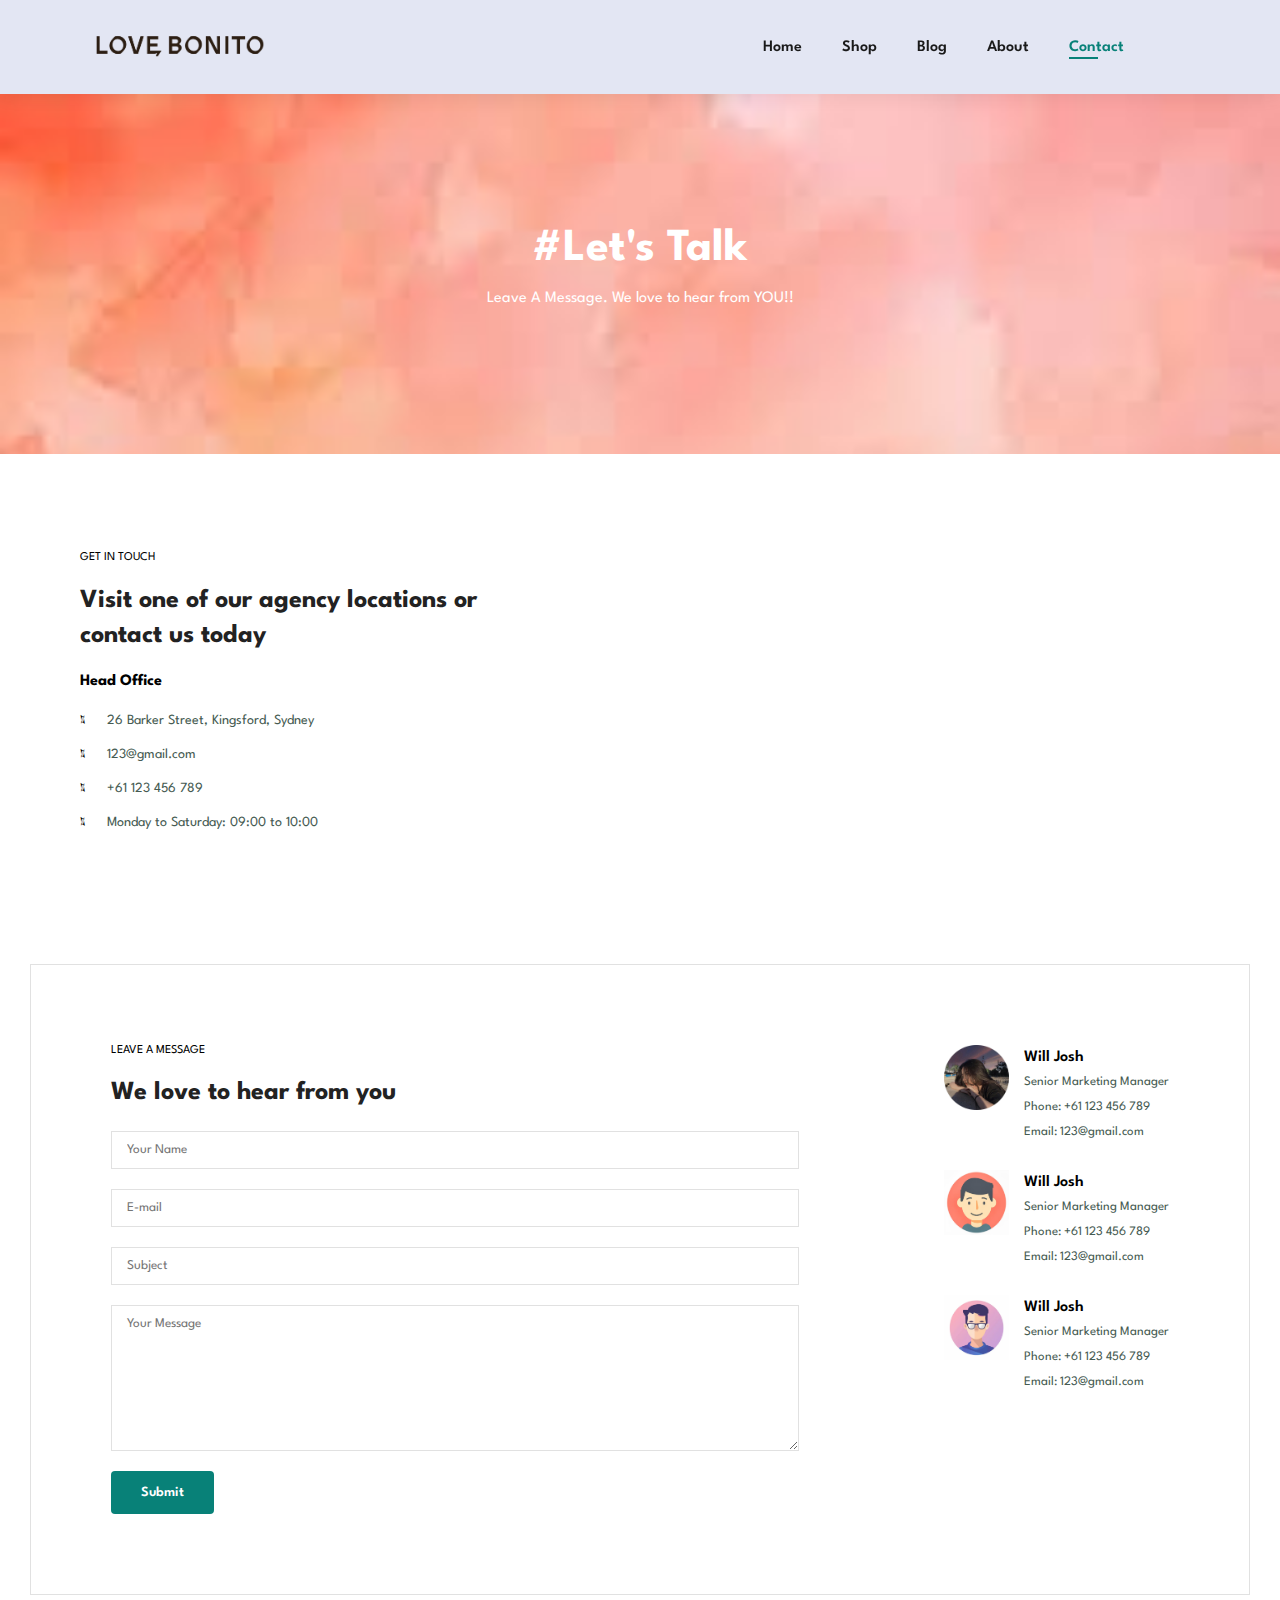
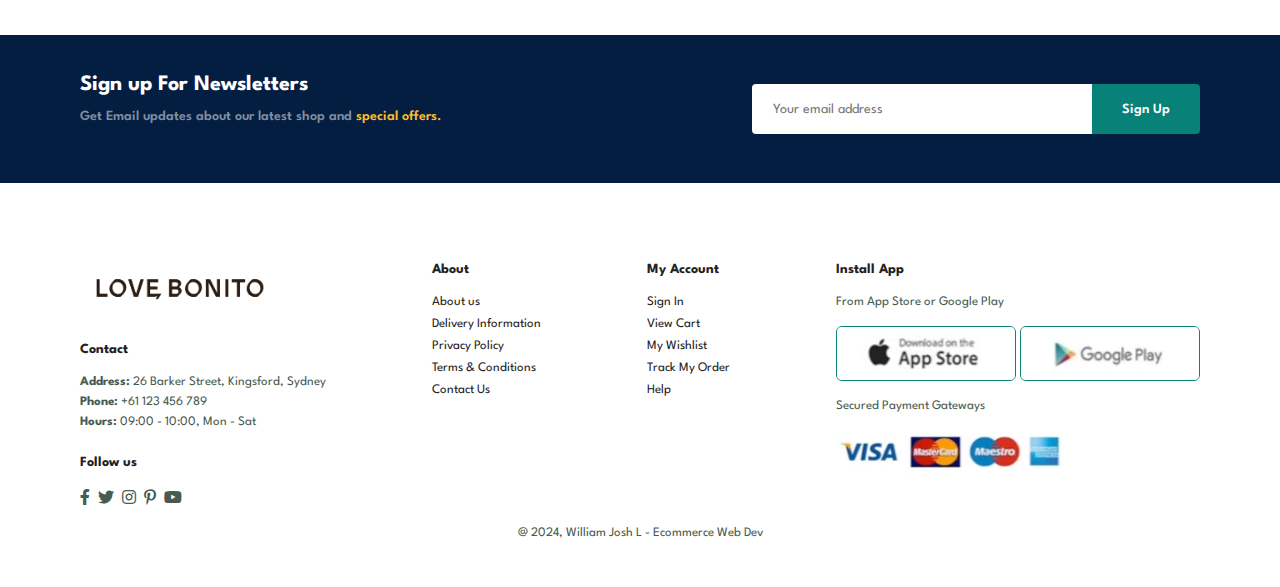
<file: contact.html>
<!DOCTYPE html>
<html lang="en">
  <head>
    <meta charset="UTF-8" />
    <meta http-equiv="X-UA-Compatible" content="IE=edge" />
    <meta name="viewport" content="width=device-width, initial-scale=1.0" />
    <title>Love, Bonito</title>
    <link
      rel="stylesheet"
      href="https://pro.fontawesome.com/releases/v5.10.0/css/all.css"
    />
    <link rel="stylesheet" href="style.css" />
  </head>
  <body>
    <section id="header">
      <a href="#"><img src="img/logo.png" class="logo" alt="" /></a>

      <div>
        <ul id="navbar">
          <li><a href="index.html">Home</a></li>
          <li><a href="shop.html">Shop</a></li>
          <li><a href="blog.html">Blog</a></li>
          <li><a href="about.html">About</a></li>
          <li><a class="active" href="contact.html">Contact</a></li>
          <li id="lg-bag">
            <a href="cart.html"><i class="far fa-shopping-bag"></i></a>
          </li>
          <a href="#" id="close"><i class="far fa-times"></i></a>
        </ul>
      </div>
      <div id="mobile">
        <a href="cart.html"><i class="far fa-shopping-bag"></i></a>
        <i id="bar" class="fas fa-outdent"></i>
      </div>
    </section>

    <section id="page-header" class="contact-header">
      <h2>#Let's Talk</h2>
      <p>Leave A Message. We love to hear from YOU!!</p>
    </section>

    <section id="contact-details" class="section-p1">
      <div class="details">
        <span>GET IN TOUCH</span>
        <h2>Visit one of our agency locations or contact us today</h2>
        <h3>Head Office</h3>
        <div>
          <li>
            <i class="fal fa-map"></i>
            <p>26 Barker Street, Kingsford, Sydney</p>
          </li>
          <li>
            <i class="fal fa-envelope"></i>
            <p>123@gmail.com</p>
          </li>
          <li>
            <i class="fal fa-phone-alt"></i>
            <p>+61 123 456 789</p>
          </li>
          <li>
            <i class="fal fa-clock"></i>
            <p>Monday to Saturday: 09:00 to 10:00</p>
          </li>
        </div>
      </div>

      <div class="map">
        <iframe
          src="https://www.google.com/maps/embed?pb=!1m18!1m12!1m3!1d3310.9245060602284!2d151.22869257610046!3d-33.91734252157546!2m3!1f0!2f0!3f0!3m2!1i1024!2i768!4f13.1!3m3!1m2!1s0x6b12b18b0302c1a7%3A0x1d017d69037a07a0!2sUNSW%20Sydney!5e0!3m2!1sen!2sau!4v1725263279690!5m2!1sen!2sau"
          width="600"
          height="450"
          style="border: 0"
          allowfullscreen=""
          loading="lazy"
          referrerpolicy="no-referrer-when-downgrade"
        ></iframe>
      </div>
    </section>

    <section id="form-details">
      <form action="">
        <span>LEAVE A MESSAGE</span>
        <h2>We love to hear from you</h2>
        <input type="text" placeholder="Your Name" />
        <input type="text" placeholder="E-mail" />
        <input type="text" placeholder="Subject" />
        <textarea
          name=""
          id=""
          cols="30"
          rows="10"
          placeholder="Your Message"
        ></textarea>
        <button class="normal">Submit</button>
      </form>

      <div class="people">
        <div>
          <img src="img/contact/c1.jpg" alt="" />
          <p>
            <span>Will Josh</span> Senior Marketing Manager<br />Phone: +61 123
            456 789<br />Email: 123@gmail.com
          </p>
        </div>
        <div>
          <img src="img/contact/c2.avif" alt="" />
          <p>
            <span>Will Josh</span> Senior Marketing Manager<br />Phone: +61 123
            456 789<br />Email: 123@gmail.com
          </p>
        </div>
        <div>
          <img src="img/contact/c3.avif" alt="" />
          <p>
            <span>Will Josh</span> Senior Marketing Manager<br />Phone: +61 123
            456 789<br />Email: 123@gmail.com
          </p>
        </div>
      </div>
    </section>

    <section id="newsletter" class="section-p1 section-m1">
      <div class="newstext">
        <h4>Sign up For Newsletters</h4>
        <p>
          Get Email updates about our latest shop and
          <span>special offers.</span>
        </p>
      </div>
      <div class="form">
        <input type="text" placeholder="Your email address" />
        <button class="normal">Sign Up</button>
      </div>
    </section>

    <footer class="section-p1">
      <div class="col">
        <img class="logo" src="img/logo.png" alt="" />
        <h4>Contact</h4>
        <p><strong>Address:</strong> 26 Barker Street, Kingsford, Sydney</p>
        <p><strong>Phone:</strong> +61 123 456 789</p>
        <p><strong>Hours:</strong> 09:00 - 10:00, Mon - Sat</p>
        <div class="follow">
          <h4>Follow us</h4>
          <div class="icon">
            <i class="fab fa-facebook-f"></i>
            <i class="fab fa-twitter"></i>
            <i class="fab fa-instagram"></i>
            <i class="fab fa-pinterest-p"></i>
            <i class="fab fa-youtube"></i>
          </div>
        </div>
      </div>

      <div class="col">
        <h4>About</h4>
        <a href="#">About us</a>
        <a href="#">Delivery Information</a>
        <a href="#">Privacy Policy</a>
        <a href="#">Terms & Conditions</a>
        <a href="#">Contact Us</a>
      </div>

      <div class="col">
        <h4>My Account</h4>
        <a href="#">Sign In</a>
        <a href="#">View Cart</a>
        <a href="#">My Wishlist</a>
        <a href="#">Track My Order</a>
        <a href="#">Help</a>
      </div>

      <div class="col install">
        <h4>Install App</h4>
        <p>From App Store or Google Play</p>
        <div class="row">
          <img src="img/payments/app.png" alt="" height="55px" width="180px" />
          <img
            src="img/payments/google.png"
            alt=""
            height="55px"
            width="180px"
          />
        </div>
        <p>Secured Payment Gateways</p>
        <img src="img/payments/pay.png" alt="" height="60px" width="235px" />
      </div>

      <div class="copyright">
        <p>@ 2024, William Josh L - Ecommerce Web Dev</p>
      </div>
    </footer>

    <script src="script.js"></script>
  </body>
</html>
</file>
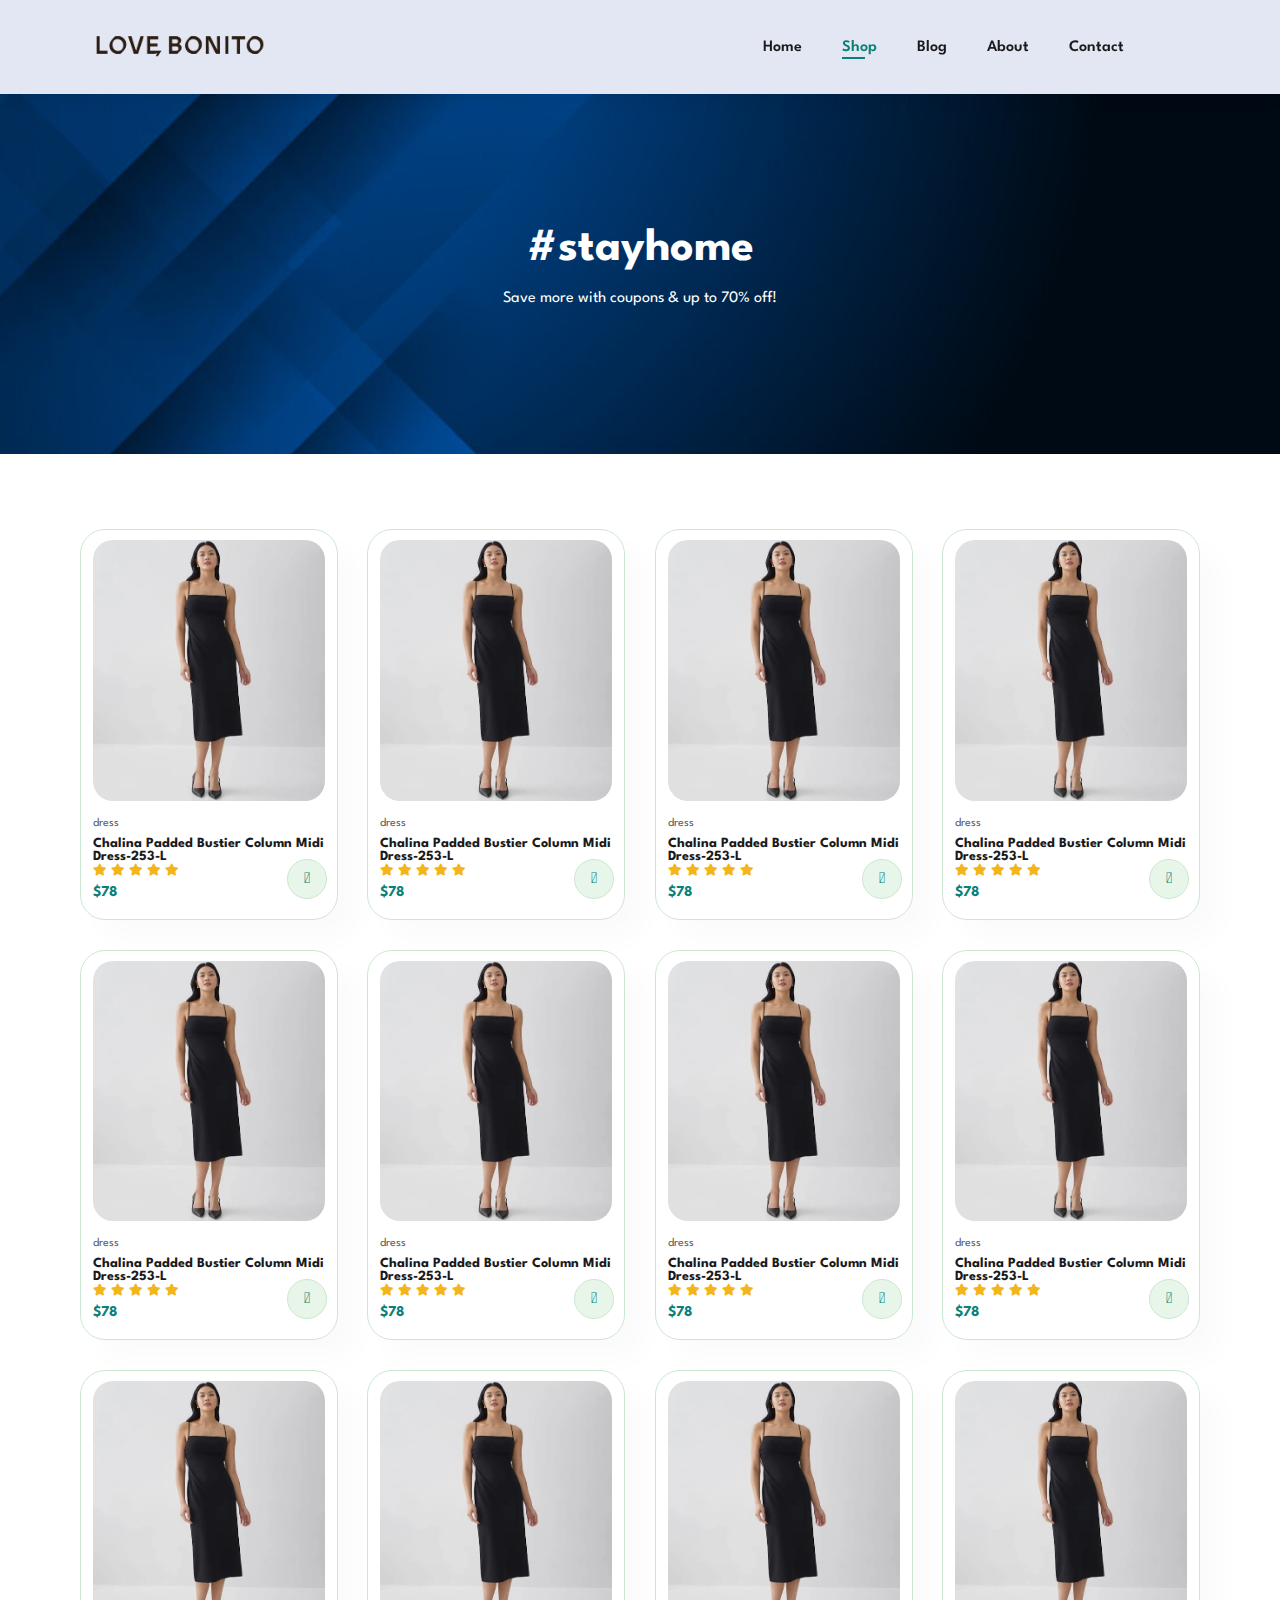
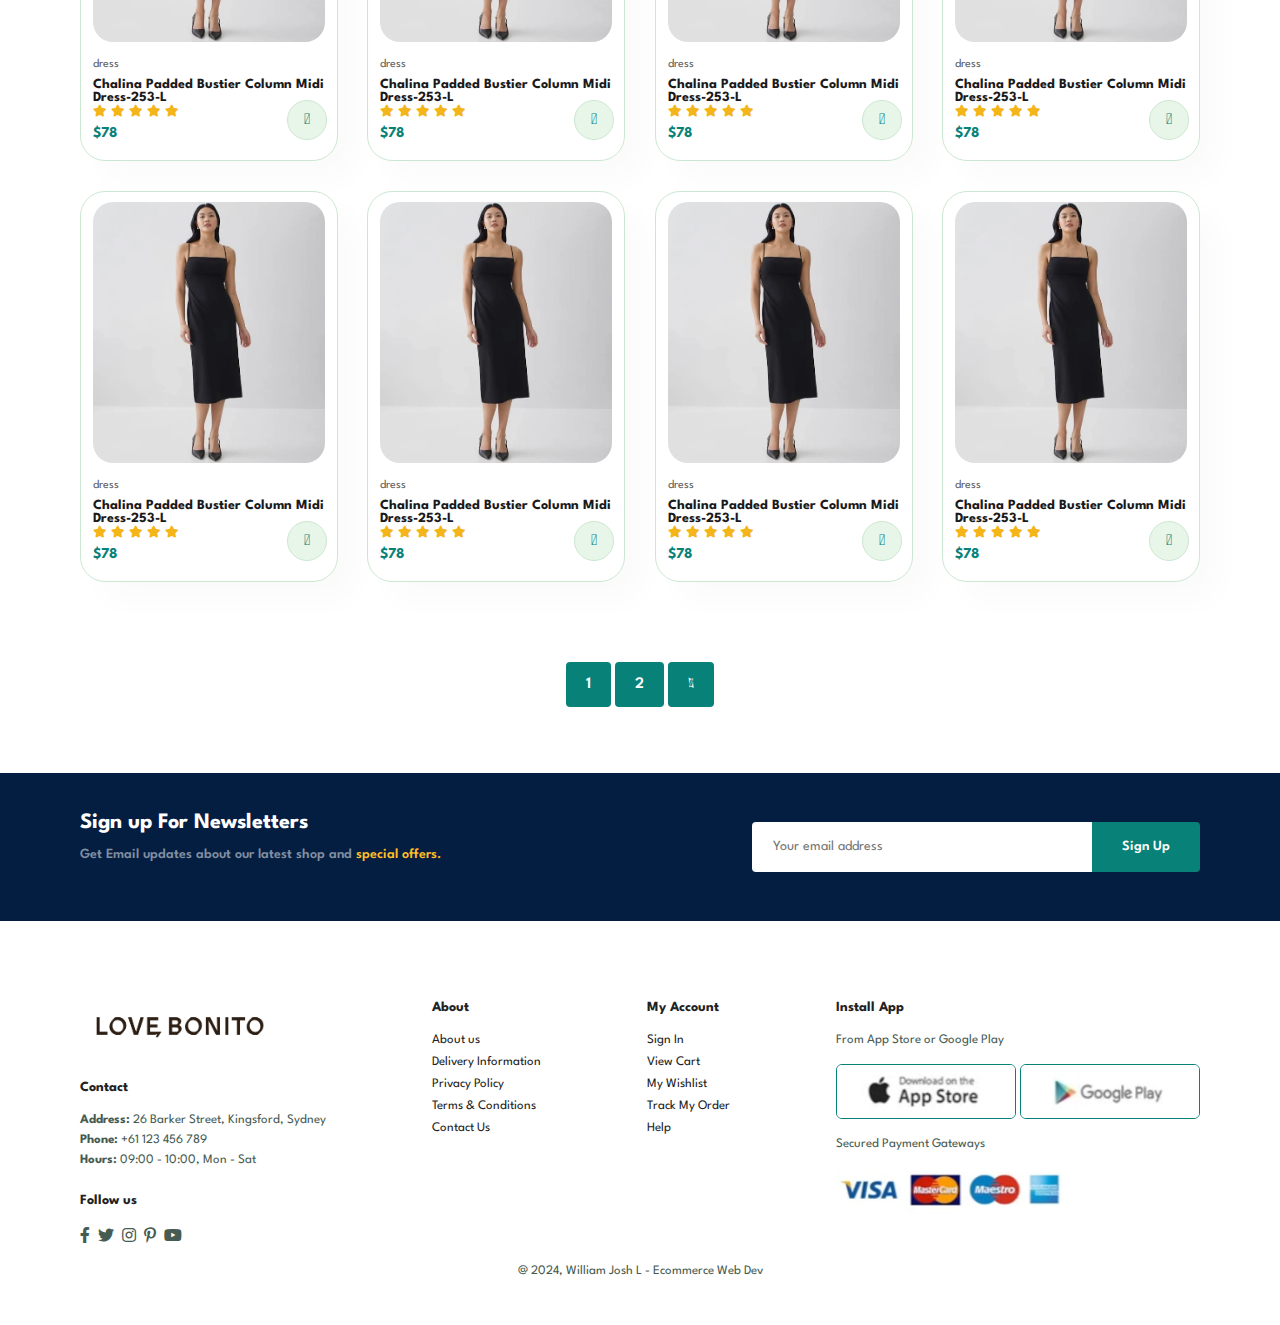
<file: shop.html>
<!DOCTYPE html>
<html lang="en">
  <head>
    <meta charset="UTF-8" />
    <meta http-equiv="X-UA-Compatible" content="IE=edge" />
    <meta name="viewport" content="width=device-width, initial-scale=1.0" />
    <title>Love, Bonito</title>
    <link
      rel="stylesheet"
      href="https://pro.fontawesome.com/releases/v5.10.0/css/all.css"
    />
    <link rel="stylesheet" href="style.css" />
  </head>
  <body>
    <section id="header">
      <a href="#"><img src="img/logo.png" class="logo" alt="" /></a>

      <div>
        <ul id="navbar">
          <li><a href="index.html">Home</a></li>
          <li><a class="active" href="shop.html">Shop</a></li>
          <li><a href="blog.html">Blog</a></li>
          <li><a href="about.html">About</a></li>
          <li><a href="contact.html">Contact</a></li>
          <li id="lg-bag">
            <a href="cart.html"><i class="far fa-shopping-bag"></i></a>
          </li>
          <a href="#" id="close"><i class="far fa-times"></i></a>
        </ul>
      </div>
      <div id="mobile">
        <a href="cart.html"><i class="far fa-shopping-bag"></i></a>
        <i id="bar" class="fas fa-outdent"></i>
      </div>
    </section>

    <section id="page-header">
      <h2>#stayhome</h2>
      <p>Save more with coupons & up to 70% off!</p>
    </section>

    <section id="product1" class="section-p1">
      <div class="pro-container">
        <div class="pro" onclick="window.location.href='sproduct.html'">
          <img src="img/products/p1.webp" alt="" />
          <div class="des">
            <span>dress</span>
            <h5>Chalina Padded Bustier Column Midi Dress-253-L</h5>
            <div class="star">
              <i class="fas fa-star"></i>
              <i class="fas fa-star"></i>
              <i class="fas fa-star"></i>
              <i class="fas fa-star"></i>
              <i class="fas fa-star"></i>
            </div>
            <h4>$78</h4>
          </div>
          <a href="#"><i class="fal fa-shopping-cart cart"></i></a>
        </div>
        <div class="pro" onclick="window.location.href='sproduct.html'">
          <img src="img/products/p1.webp" alt="" />
          <div class="des">
            <span>dress</span>
            <h5>Chalina Padded Bustier Column Midi Dress-253-L</h5>
            <div class="star">
              <i class="fas fa-star"></i>
              <i class="fas fa-star"></i>
              <i class="fas fa-star"></i>
              <i class="fas fa-star"></i>
              <i class="fas fa-star"></i>
            </div>
            <h4>$78</h4>
          </div>
          <a href="#"><i class="fal fa-shopping-cart cart"></i></a>
        </div>
        <div class="pro" onclick="window.location.href='sproduct.html'">
          <img src="img/products/p1.webp" alt="" />
          <div class="des">
            <span>dress</span>
            <h5>Chalina Padded Bustier Column Midi Dress-253-L</h5>
            <div class="star">
              <i class="fas fa-star"></i>
              <i class="fas fa-star"></i>
              <i class="fas fa-star"></i>
              <i class="fas fa-star"></i>
              <i class="fas fa-star"></i>
            </div>
            <h4>$78</h4>
          </div>
          <a href="#"><i class="fal fa-shopping-cart cart"></i></a>
        </div>
        <div class="pro" onclick="window.location.href='sproduct.html'">
          <img src="img/products/p1.webp" alt="" />
          <div class="des">
            <span>dress</span>
            <h5>Chalina Padded Bustier Column Midi Dress-253-L</h5>
            <div class="star">
              <i class="fas fa-star"></i>
              <i class="fas fa-star"></i>
              <i class="fas fa-star"></i>
              <i class="fas fa-star"></i>
              <i class="fas fa-star"></i>
            </div>
            <h4>$78</h4>
          </div>
          <a href="#"><i class="fal fa-shopping-cart cart"></i></a>
        </div>
        <div class="pro" onclick="window.location.href='sproduct.html'">
          <img src="img/products/p1.webp" alt="" />
          <div class="des">
            <span>dress</span>
            <h5>Chalina Padded Bustier Column Midi Dress-253-L</h5>
            <div class="star">
              <i class="fas fa-star"></i>
              <i class="fas fa-star"></i>
              <i class="fas fa-star"></i>
              <i class="fas fa-star"></i>
              <i class="fas fa-star"></i>
            </div>
            <h4>$78</h4>
          </div>
          <a href="#"><i class="fal fa-shopping-cart cart"></i></a>
        </div>
        <div class="pro" onclick="window.location.href='sproduct.html'">
          <img src="img/products/p1.webp" alt="" />
          <div class="des">
            <span>dress</span>
            <h5>Chalina Padded Bustier Column Midi Dress-253-L</h5>
            <div class="star">
              <i class="fas fa-star"></i>
              <i class="fas fa-star"></i>
              <i class="fas fa-star"></i>
              <i class="fas fa-star"></i>
              <i class="fas fa-star"></i>
            </div>
            <h4>$78</h4>
          </div>
          <a href="#"><i class="fal fa-shopping-cart cart"></i></a>
        </div>
        <div class="pro" onclick="window.location.href='sproduct.html'">
          <img src="img/products/p1.webp" alt="" />
          <div class="des">
            <span>dress</span>
            <h5>Chalina Padded Bustier Column Midi Dress-253-L</h5>
            <div class="star">
              <i class="fas fa-star"></i>
              <i class="fas fa-star"></i>
              <i class="fas fa-star"></i>
              <i class="fas fa-star"></i>
              <i class="fas fa-star"></i>
            </div>
            <h4>$78</h4>
          </div>
          <a href="#"><i class="fal fa-shopping-cart cart"></i></a>
        </div>
        <div class="pro" onclick="window.location.href='sproduct.html'">
          <img src="img/products/p1.webp" alt="" />
          <div class="des">
            <span>dress</span>
            <h5>Chalina Padded Bustier Column Midi Dress-253-L</h5>
            <div class="star">
              <i class="fas fa-star"></i>
              <i class="fas fa-star"></i>
              <i class="fas fa-star"></i>
              <i class="fas fa-star"></i>
              <i class="fas fa-star"></i>
            </div>
            <h4>$78</h4>
          </div>
          <a href="#"><i class="fal fa-shopping-cart cart"></i></a>
        </div>
        <div class="pro" onclick="window.location.href='sproduct.html'">
          <img src="img/products/p1.webp" alt="" />
          <div class="des">
            <span>dress</span>
            <h5>Chalina Padded Bustier Column Midi Dress-253-L</h5>
            <div class="star">
              <i class="fas fa-star"></i>
              <i class="fas fa-star"></i>
              <i class="fas fa-star"></i>
              <i class="fas fa-star"></i>
              <i class="fas fa-star"></i>
            </div>
            <h4>$78</h4>
          </div>
          <a href="#"><i class="fal fa-shopping-cart cart"></i></a>
        </div>
        <div class="pro" onclick="window.location.href='sproduct.html'">
          <img src="img/products/p1.webp" alt="" />
          <div class="des">
            <span>dress</span>
            <h5>Chalina Padded Bustier Column Midi Dress-253-L</h5>
            <div class="star">
              <i class="fas fa-star"></i>
              <i class="fas fa-star"></i>
              <i class="fas fa-star"></i>
              <i class="fas fa-star"></i>
              <i class="fas fa-star"></i>
            </div>
            <h4>$78</h4>
          </div>
          <a href="#"><i class="fal fa-shopping-cart cart"></i></a>
        </div>
        <div class="pro" onclick="window.location.href='sproduct.html'">
          <img src="img/products/p1.webp" alt="" />
          <div class="des">
            <span>dress</span>
            <h5>Chalina Padded Bustier Column Midi Dress-253-L</h5>
            <div class="star">
              <i class="fas fa-star"></i>
              <i class="fas fa-star"></i>
              <i class="fas fa-star"></i>
              <i class="fas fa-star"></i>
              <i class="fas fa-star"></i>
            </div>
            <h4>$78</h4>
          </div>
          <a href="#"><i class="fal fa-shopping-cart cart"></i></a>
        </div>
        <div class="pro" onclick="window.location.href='sproduct.html'">
          <img src="img/products/p1.webp" alt="" />
          <div class="des">
            <span>dress</span>
            <h5>Chalina Padded Bustier Column Midi Dress-253-L</h5>
            <div class="star">
              <i class="fas fa-star"></i>
              <i class="fas fa-star"></i>
              <i class="fas fa-star"></i>
              <i class="fas fa-star"></i>
              <i class="fas fa-star"></i>
            </div>
            <h4>$78</h4>
          </div>
          <a href="#"><i class="fal fa-shopping-cart cart"></i></a>
        </div>
        <div class="pro" onclick="window.location.href='sproduct.html'">
          <img src="img/products/p1.webp" alt="" />
          <div class="des">
            <span>dress</span>
            <h5>Chalina Padded Bustier Column Midi Dress-253-L</h5>
            <div class="star">
              <i class="fas fa-star"></i>
              <i class="fas fa-star"></i>
              <i class="fas fa-star"></i>
              <i class="fas fa-star"></i>
              <i class="fas fa-star"></i>
            </div>
            <h4>$78</h4>
          </div>
          <a href="#"><i class="fal fa-shopping-cart cart"></i></a>
        </div>
        <div class="pro" onclick="window.location.href='sproduct.html'">
          <img src="img/products/p1.webp" alt="" />
          <div class="des">
            <span>dress</span>
            <h5>Chalina Padded Bustier Column Midi Dress-253-L</h5>
            <div class="star">
              <i class="fas fa-star"></i>
              <i class="fas fa-star"></i>
              <i class="fas fa-star"></i>
              <i class="fas fa-star"></i>
              <i class="fas fa-star"></i>
            </div>
            <h4>$78</h4>
          </div>
          <a href="#"><i class="fal fa-shopping-cart cart"></i></a>
        </div>
        <div class="pro" onclick="window.location.href='sproduct.html'">
          <img src="img/products/p1.webp" alt="" />
          <div class="des">
            <span>dress</span>
            <h5>Chalina Padded Bustier Column Midi Dress-253-L</h5>
            <div class="star">
              <i class="fas fa-star"></i>
              <i class="fas fa-star"></i>
              <i class="fas fa-star"></i>
              <i class="fas fa-star"></i>
              <i class="fas fa-star"></i>
            </div>
            <h4>$78</h4>
          </div>
          <a href="#"><i class="fal fa-shopping-cart cart"></i></a>
        </div>
        <div class="pro" onclick="window.location.href='sproduct.html'">
          <img src="img/products/p1.webp" alt="" />
          <div class="des">
            <span>dress</span>
            <h5>Chalina Padded Bustier Column Midi Dress-253-L</h5>
            <div class="star">
              <i class="fas fa-star"></i>
              <i class="fas fa-star"></i>
              <i class="fas fa-star"></i>
              <i class="fas fa-star"></i>
              <i class="fas fa-star"></i>
            </div>
            <h4>$78</h4>
          </div>
          <a href="#"><i class="fal fa-shopping-cart cart"></i></a>
        </div>
      </div>
    </section>

    <section id="pagination" class="section-p1">
      <a href="#">1</a>
      <a href="#">2</a>
      <a href="#"><i class="fal fa-long-arrow-alt-right"></i></a>
    </section>

    <section id="newsletter" class="section-p1 section-m1">
      <div class="newstext">
        <h4>Sign up For Newsletters</h4>
        <p>
          Get Email updates about our latest shop and
          <span>special offers.</span>
        </p>
      </div>
      <div class="form">
        <input type="text" placeholder="Your email address" />
        <button class="normal">Sign Up</button>
      </div>
    </section>

    <footer class="section-p1">
      <div class="col">
        <img class="logo" src="img/logo.png" alt="" />
        <h4>Contact</h4>
        <p><strong>Address:</strong> 26 Barker Street, Kingsford, Sydney</p>
        <p><strong>Phone:</strong> +61 123 456 789</p>
        <p><strong>Hours:</strong> 09:00 - 10:00, Mon - Sat</p>
        <div class="follow">
          <h4>Follow us</h4>
          <div class="icon">
            <i class="fab fa-facebook-f"></i>
            <i class="fab fa-twitter"></i>
            <i class="fab fa-instagram"></i>
            <i class="fab fa-pinterest-p"></i>
            <i class="fab fa-youtube"></i>
          </div>
        </div>
      </div>

      <div class="col">
        <h4>About</h4>
        <a href="#">About us</a>
        <a href="#">Delivery Information</a>
        <a href="#">Privacy Policy</a>
        <a href="#">Terms & Conditions</a>
        <a href="#">Contact Us</a>
      </div>

      <div class="col">
        <h4>My Account</h4>
        <a href="#">Sign In</a>
        <a href="#">View Cart</a>
        <a href="#">My Wishlist</a>
        <a href="#">Track My Order</a>
        <a href="#">Help</a>
      </div>

      <div class="col install">
        <h4>Install App</h4>
        <p>From App Store or Google Play</p>
        <div class="row">
          <img src="img/payments/app.png" alt="" height="55px" width="180px" />
          <img
            src="img/payments/google.png"
            alt=""
            height="55px"
            width="180px"
          />
        </div>
        <p>Secured Payment Gateways</p>
        <img src="img/payments/pay.png" alt="" height="60px" width="235px" />
      </div>

      <div class="copyright">
        <p>@ 2024, William Josh L - Ecommerce Web Dev</p>
      </div>
    </footer>

    <script src="script.js"></script>
  </body>
</html>
</file>
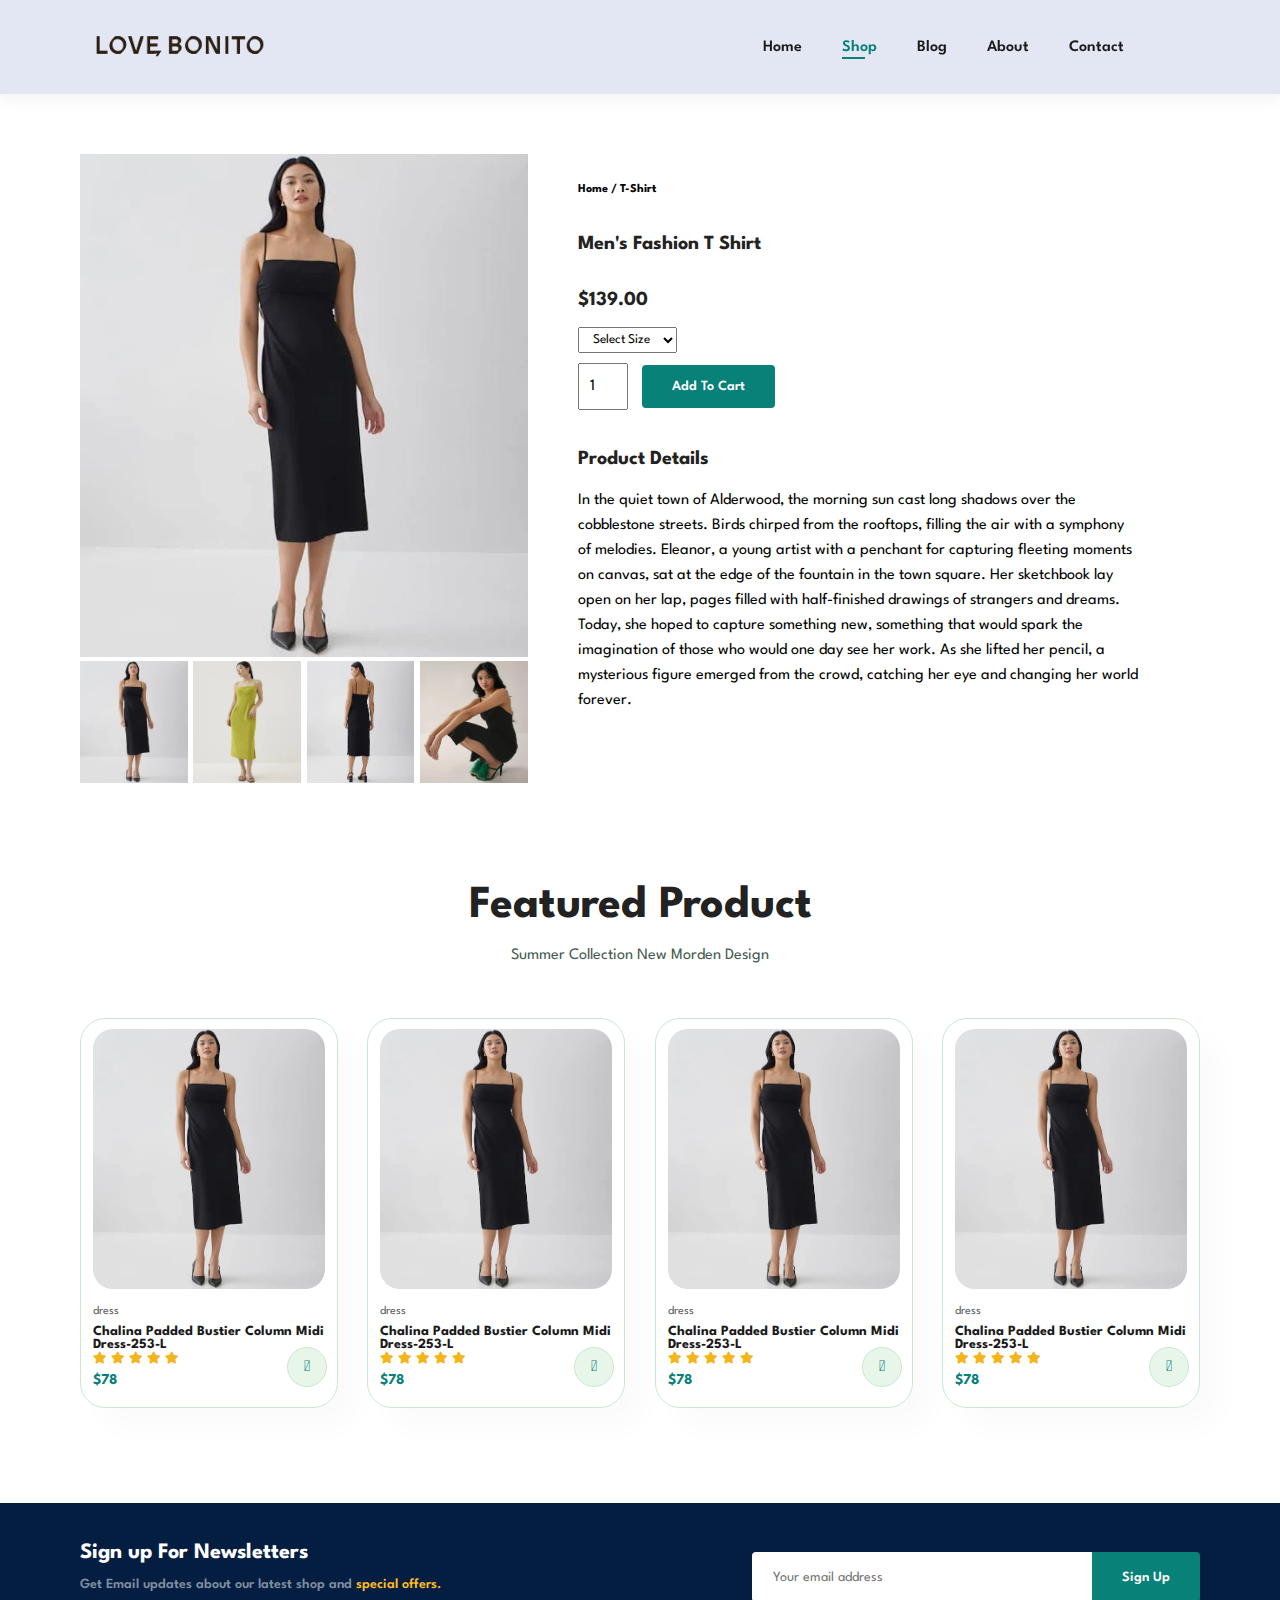
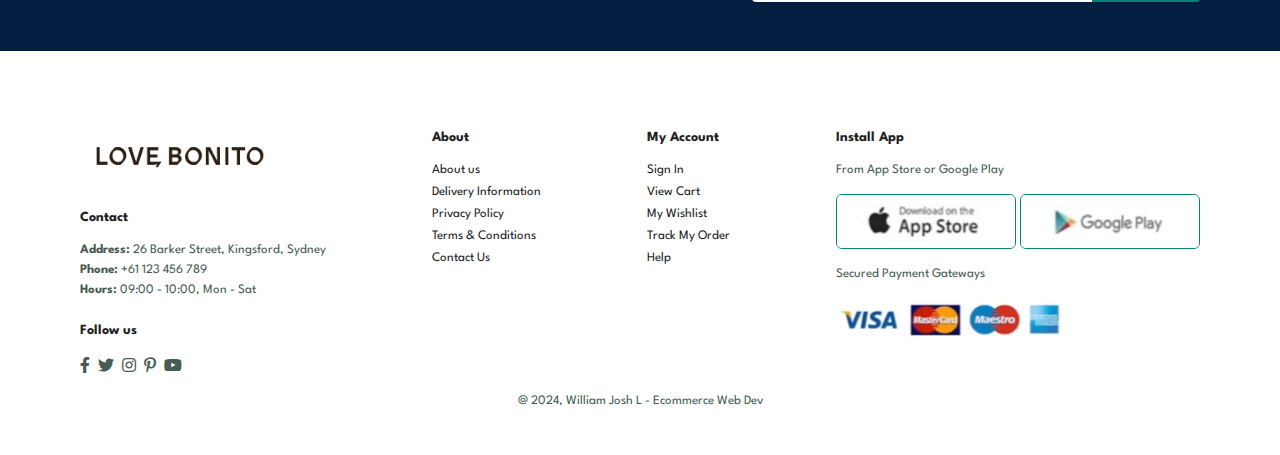
<file: sproduct.html>
<!DOCTYPE html>
<html lang="en">
  <head>
    <meta charset="UTF-8" />
    <meta http-equiv="X-UA-Compatible" content="IE=edge" />
    <meta name="viewport" content="width=device-width, initial-scale=1.0" />
    <title>Love, Bonito</title>
    <link
      rel="stylesheet"
      href="https://pro.fontawesome.com/releases/v5.10.0/css/all.css"
    />
    <link rel="stylesheet" href="style.css" />
  </head>
  <body>
    <section id="header">
      <a href="#"><img src="img/logo.png" class="logo" alt="" /></a>

      <div>
        <ul id="navbar">
          <li><a href="index.html">Home</a></li>
          <li><a class="active" href="shop.html">Shop</a></li>
          <li><a href="blog.html">Blog</a></li>
          <li><a href="about.html">About</a></li>
          <li><a href="contact.html">Contact</a></li>
          <li id="lg-bag">
            <a href="cart.html"><i class="far fa-shopping-bag"></i></a>
          </li>
          <a href="#" id="close"><i class="far fa-times"></i></a>
        </ul>
      </div>
      <div id="mobile">
        <a href="cart.html"><i class="far fa-shopping-bag"></i></a>
        <i id="bar" class="fas fa-outdent"></i>
      </div>
    </section>

    <section id="prodetails" class="section-p1">
      <div class="single-pro-image">
        <img
          src="img/products/p1.webp"
          alt=""
          width="100%"
          height="78%"
          id="MainImg"
        />
        <div class="small-img-group">
          <div class="small-img-col">
            <img
              src="img/products/p1.webp"
              alt=""
              width="100%"
              height="90%"
              class="small-img"
            />
          </div>
          <div class="small-img-col">
            <img
              src="img/products/p2.webp"
              alt=""
              width="100%"
              height="90%"
              class="small-img"
            />
          </div>
          <div class="small-img-col">
            <img
              src="img/products/p3.webp"
              alt=""
              width="100%"
              height="90%"
              class="small-img"
            />
          </div>
          <div class="small-img-col">
            <img
              src="img/products/p4.webp"
              alt=""
              width="100%"
              height="90%"
              class="small-img"
            />
          </div>
        </div>
      </div>
      <div class="single-pro-details">
        <h6>Home / T-Shirt</h6>
        <h4>Men's Fashion T Shirt</h4>
        <h2>$139.00</h2>
        <select>
          <option>Select Size</option>
          <option>XL</option>
          <option>XXL</option>
          <option>Large</option>
          <option>Small</option>
        </select>
        <input type="number" value="1" />
        <button class="normal">Add To Cart</button>
        <h4>Product Details</h4>
        <span
          >In the quiet town of Alderwood, the morning sun cast long shadows
          over the cobblestone streets. Birds chirped from the rooftops, filling
          the air with a symphony of melodies. Eleanor, a young artist with a
          penchant for capturing fleeting moments on canvas, sat at the edge of
          the fountain in the town square. Her sketchbook lay open on her lap,
          pages filled with half-finished drawings of strangers and dreams.
          Today, she hoped to capture something new, something that would spark
          the imagination of those who would one day see her work. As she lifted
          her pencil, a mysterious figure emerged from the crowd, catching her
          eye and changing her world forever.</span
        >
      </div>
    </section>

    <section id="product1" class="section-p1">
      <h2>Featured Product</h2>
      <p>Summer Collection New Morden Design</p>
      <div class="pro-container">
        <div class="pro">
          <img src="img/products/p1.webp" alt="" />
          <div class="des">
            <span>dress</span>
            <h5>Chalina Padded Bustier Column Midi Dress-253-L</h5>
            <div class="star">
              <i class="fas fa-star"></i>
              <i class="fas fa-star"></i>
              <i class="fas fa-star"></i>
              <i class="fas fa-star"></i>
              <i class="fas fa-star"></i>
            </div>
            <h4>$78</h4>
          </div>
          <a href="#"><i class="fal fa-shopping-cart cart"></i></a>
        </div>
        <div class="pro">
          <img src="img/products/p1.webp" alt="" />
          <div class="des">
            <span>dress</span>
            <h5>Chalina Padded Bustier Column Midi Dress-253-L</h5>
            <div class="star">
              <i class="fas fa-star"></i>
              <i class="fas fa-star"></i>
              <i class="fas fa-star"></i>
              <i class="fas fa-star"></i>
              <i class="fas fa-star"></i>
            </div>
            <h4>$78</h4>
          </div>
          <a href="#"><i class="fal fa-shopping-cart cart"></i></a>
        </div>
        <div class="pro">
          <img src="img/products/p1.webp" alt="" />
          <div class="des">
            <span>dress</span>
            <h5>Chalina Padded Bustier Column Midi Dress-253-L</h5>
            <div class="star">
              <i class="fas fa-star"></i>
              <i class="fas fa-star"></i>
              <i class="fas fa-star"></i>
              <i class="fas fa-star"></i>
              <i class="fas fa-star"></i>
            </div>
            <h4>$78</h4>
          </div>
          <a href="#"><i class="fal fa-shopping-cart cart"></i></a>
        </div>
        <div class="pro">
          <img src="img/products/p1.webp" alt="" />
          <div class="des">
            <span>dress</span>
            <h5>Chalina Padded Bustier Column Midi Dress-253-L</h5>
            <div class="star">
              <i class="fas fa-star"></i>
              <i class="fas fa-star"></i>
              <i class="fas fa-star"></i>
              <i class="fas fa-star"></i>
              <i class="fas fa-star"></i>
            </div>
            <h4>$78</h4>
          </div>
          <a href="#"><i class="fal fa-shopping-cart cart"></i></a>
        </div>
      </div>
    </section>

    <section id="newsletter" class="section-p1 section-m1">
      <div class="newstext">
        <h4>Sign up For Newsletters</h4>
        <p>
          Get Email updates about our latest shop and
          <span>special offers.</span>
        </p>
      </div>
      <div class="form">
        <input type="text" placeholder="Your email address" />
        <button class="normal">Sign Up</button>
      </div>
    </section>

    <footer class="section-p1">
      <div class="col">
        <img class="logo" src="img/logo.png" alt="" />
        <h4>Contact</h4>
        <p><strong>Address:</strong> 26 Barker Street, Kingsford, Sydney</p>
        <p><strong>Phone:</strong> +61 123 456 789</p>
        <p><strong>Hours:</strong> 09:00 - 10:00, Mon - Sat</p>
        <div class="follow">
          <h4>Follow us</h4>
          <div class="icon">
            <i class="fab fa-facebook-f"></i>
            <i class="fab fa-twitter"></i>
            <i class="fab fa-instagram"></i>
            <i class="fab fa-pinterest-p"></i>
            <i class="fab fa-youtube"></i>
          </div>
        </div>
      </div>

      <div class="col">
        <h4>About</h4>
        <a href="#">About us</a>
        <a href="#">Delivery Information</a>
        <a href="#">Privacy Policy</a>
        <a href="#">Terms & Conditions</a>
        <a href="#">Contact Us</a>
      </div>

      <div class="col">
        <h4>My Account</h4>
        <a href="#">Sign In</a>
        <a href="#">View Cart</a>
        <a href="#">My Wishlist</a>
        <a href="#">Track My Order</a>
        <a href="#">Help</a>
      </div>

      <div class="col install">
        <h4>Install App</h4>
        <p>From App Store or Google Play</p>
        <div class="row">
          <img src="img/payments/app.png" alt="" height="55px" width="180px" />
          <img
            src="img/payments/google.png"
            alt=""
            height="55px"
            width="180px"
          />
        </div>
        <p>Secured Payment Gateways</p>
        <img src="img/payments/pay.png" alt="" height="60px" width="235px" />
      </div>

      <div class="copyright">
        <p>@ 2024, William Josh L - Ecommerce Web Dev</p>
      </div>
    </footer>

    <script>
      var MainImg = document.getElementById("MainImg");
      var smallimg = document.getElementsByClassName("small-img");

      smallimg[0].onclick = function () {
        MainImg.src = smallimg[0].src;
      };
      smallimg[1].onclick = function () {
        MainImg.src = smallimg[1].src;
      };
      smallimg[2].onclick = function () {
        MainImg.src = smallimg[2].src;
      };
      smallimg[3].onclick = function () {
        MainImg.src = smallimg[3].src;
      };
    </script>

    <script src="script.js"></script>
  </body>
</html>
</file>
<file: style.css>
@import url("https://fonts.googleapis.com/css2?family=Spartan:wght@100;200;300;400;500;600;700;800;900&display=swap");

* {
  margin: 0;
  padding: 0;
  box-sizing: border-box;
  font-family: "Spartan", sans-serif;
}

h1 {
  font-size: 50px;
  line-height: 64px;
  color: #222;
}

h2 {
  font-size: 46px;
  line-height: 54px;
  color: #222;
}

h4 {
  font-size: 20px;
  color: #222;
}

h6 {
  font-weight: 700;
  font-size: 12px;
}

p {
  font-size: 16px;
  color: #465b52;
  margin: 15px 0 20px 0;
}

.section-p1 {
  padding: 40px 80px;
}

.section-m1 {
  margin: 40px 0;
}

button.normal {
  font-size: 14px;
  font-weight: 600;
  padding: 15px 30px;
  color: #000;
  background-color: #fff;
  border-radius: 4px;
  cursor: pointer;
  border: none;
  outline: none;
  transition: 0.2s;
}

button.white {
  font-size: 13px;
  font-weight: 600;
  padding: 11px 18px;
  color: #fff;
  background-color: transparent;
  cursor: pointer;
  border: 1px solid #fff;
  outline: none;
  transition: 0.2s;
}

body {
  width: 100%;
}

/* Header Section */

#header {
  display: flex;
  align-items: center;
  justify-content: space-between;
  padding: 20px 80px;
  background: #e3e6f3;
  box-shadow: 0 5px 15px rgba(0, 0, 0, 0.06);
  z-index: 999;
  position: sticky;
  top: 0;
  left: 0;
}

#navbar {
  display: flex;
  align-items: center;
  justify-content: center;
}

#navbar li {
  list-style: none;
  padding: 0 20px;
  position: relative;
}

#navbar li a {
  text-decoration: none;
  font-size: 16px;
  font-weight: 600;
  color: #1a1a1a;
  transition: 0.03s ease;
}

#navbar li a:hover,
#navbar li a.active {
  color: #088178;
}

#navbar li a.active::after,
#navbar li a:hover::after {
  content: "";
  width: 30%;
  height: 2px;
  background: #088178;
  position: absolute;
  bottom: -4px;
  left: 20px;
}

.logo {
  height: 50px;
  width: 200px;
}

#mobile {
  display: none;
  align-items: center;
}

#close {
  display: none;
}

/* Home Section */

#hero {
  background-image: url("img/hero6.png");
  height: 90vh;
  width: 100%;
  background-size: cover;
  background-position: top 25% right 0;
  padding: 0 80px;
  display: flex;
  flex-direction: column;
  align-items: flex-start;
  justify-content: center;
}

#hero h4 {
  padding-bottom: 15px;
}

#hero h1 {
  color: #088178;
}

#hero button {
  /* background-image: url("img/button.jpg"); */
  background-color: lightsalmon;
  color: #088178;
  border: 0;
  padding: 14px 80px 14px 65px;
  background-repeat: no-repeat;
  cursor: pointer;
  font-weight: 700;
  font-size: 15px;
}

/* Feature Section */

#feature {
  display: flex;
  align-items: center;
  justify-content: space-between;
  flex-wrap: wrap;
}

#feature .fe-box {
  width: 180px;
  text-align: center;
  padding: 25px 15px;
  box-shadow: 20px 30px 40px rgba(0, 0, 0, 0.03);
  border: 1px solid #cce7d0;
  border-radius: 4px;
  margin: 15px 0;
}

#feature .fe-box:hover {
  box-shadow: 10px 10px 54px rgba(70, 62, 221, 0.1);
}

#feature .fe-box img {
  width: 100%;
  margin-bottom: 10px;
}

#feature .fe-box h6 {
  padding: 9px 8px 6px 8px;
  line-height: 1;
  border-radius: 4px;
  color: #088178;
  background-color: #fddde4;
}

#feature .fe-box:nth-child(2) h6 {
  background-color: #cdebbc;
}

#feature .fe-box:nth-child(3) h6 {
  background-color: #d1e8f2;
}

#feature .fe-box:nth-child(4) h6 {
  background-color: #cdd4f8;
}

#feature .fe-box:nth-child(5) h6 {
  background-color: #f6dbf6;
}

#feature .fe-box:nth-child(6) h6 {
  background-color: #fff2e5;
}

/* Product Section */

#product1 {
  text-align: center;
}

#product1 .pro-container {
  display: flex;
  justify-content: space-between;
  padding-top: 20px;
  flex-wrap: wrap;
}

#product1 .pro {
  width: 23%;
  min-width: 250px;
  padding: 10px 12px;
  border: 1px solid #cce7d0;
  border-radius: 25px;
  cursor: pointer;
  box-shadow: 20px 20px 30px rgba(0, 0, 0, 0.02);
  margin: 15px 0;
  transition: 0.2s ease;
  position: relative;
}

#product1 .pro:hover {
  box-shadow: 20px 20px 30px rgba(0, 0, 0, 0.06);
}

#product1 .pro img {
  width: 100%;
  border-radius: 20px;
}

#product1 .pro .des {
  text-align: start;
  padding: 10px 0;
}

#product1 .pro .des span {
  color: #606063;
  font-size: 12px;
}

#product1 .pro .des h5 {
  padding-top: 7px;
  color: #1a1a1a;
  font-size: 14px;
}

#product1 .pro .des i {
  font-size: 12px;
  color: rgba(243, 181, 25);
}

#product1 .pro .des h4 {
  padding-top: 7px;
  font-size: 15px;
  font-weight: 700;
  color: #088178;
}

#product1 .pro .cart {
  width: 40px;
  height: 40px;
  line-height: 40px;
  border-radius: 50px;
  background-color: #e8f6ea;
  font-weight: 500;
  color: #088178;
  border: 1px solid #cce7d0;
  position: absolute;
  bottom: 20px;
  right: 10px;
}

/* Banner Section */

#banner {
  display: flex;
  text-align: center;
  justify-content: center;
  flex-direction: column;
  align-items: center;
  background-image: url("img/banners/b1.jpg");
  width: 100%;
  height: 40vh;
  background-size: cover;
  background-position: center;
}

#banner h4 {
  color: #fff;
  font-size: 16px;
}

#banner h2 {
  color: #fff;
  font-size: 30px;
  padding: 10px 0;
}

#banner h2 span {
  color: #ef3636;
}

#banner button:hover {
  background: #088178;
  color: #fff;
}

#sm-banner {
  display: flex;
  justify-content: space-between;
  flex-wrap: wrap;
}

#sm-banner .banner-box {
  display: flex;
  justify-content: center;
  align-items: flex-start;
  flex-direction: column;
  background-image: url("img/banners/b2.jpg");
  min-width: 580px;
  height: 50vh;
  background-size: cover;
  background-position: center;
  padding: 30px;
}

#sm-banner .banner-box2 {
  background-image: url("img/banners/b3.webp");
}

#sm-banner h4 {
  color: #fff;
  font-size: 30px;
  font-weight: 300;
}

#sm-banner h2 {
  color: #fff;
  font-size: 28px;
  font-weight: 800;
}

#sm-banner span {
  color: #fff;
  font-size: 14px;
  font-weight: 500;
  padding-bottom: 15px;
}

#sm-banner .banner-box:hover button {
  background: #088178;
  border: 1px solid #088178;
}

#banner3 {
  display: flex;
  justify-content: space-between;
  flex-wrap: wrap;
  padding: 0 80px;
}

#banner3 .banner-box {
  display: flex;
  justify-content: center;
  align-items: flex-start;
  flex-direction: column;
  background-image: url("img/banners/b4.webp");
  min-width: 30%;
  height: 30vh;
  background-size: cover;
  background-position: center;
  padding: 20px;
  margin-bottom: 20px;
}

#banner3 .banner-box2 {
  background-image: url("img/banners/b4.webp");
}

#banner3 .banner-box3 {
  background-image: url("img/banners/b4.webp");
}

#banner3 h2 {
  color: #fff;
  font-weight: 900;
  font-size: 22px;
}

#banner3 h3 {
  color: #ec544e;
  font-weight: 800;
  font-size: 15px;
}

/* Newsletter Section */

#newsletter {
  display: flex;
  justify-content: space-between;
  flex-wrap: wrap;
  align-items: center;
  background-repeat: no-repeat;
  background-position: 20% 30%;
  background-color: #041e42;
}

#newsletter h4 {
  font-size: 22px;
  font-weight: 700;
  color: #fff;
}

#newsletter p {
  font-size: 14px;
  font-weight: 600;
  color: #818ea0;
}

#newsletter p span {
  color: #ffbd27;
}

#newsletter .form {
  display: flex;
  width: 40%;
}

#newsletter input {
  height: 3.125rem;
  padding: 0 1.25rem;
  font-size: 14px;
  width: 100%;
  border: 1px solid transparent;
  border-radius: 4px;
  outline: none;
  border-top-right-radius: 0;
  border-bottom-right-radius: 0;
}

#newsletter button {
  background-color: #088178;
  color: #fff;
  white-space: nowrap;
  border-top-left-radius: 0;
  border-bottom-left-radius: 0;
}

/* Fotter Section */

footer {
  display: flex;
  flex-wrap: wrap;
  justify-content: space-between;
}

footer .col {
  display: flex;
  flex-direction: column;
  align-items: flex-start;
  margin-bottom: 20px;
}

footer .logo {
  margin-bottom: 30px;
}

footer h4 {
  font-size: 14px;
  padding-bottom: 20px;
}

footer p {
  font-size: 13px;
  margin: 0 0 8px 0;
}

footer a {
  font-size: 13px;
  text-decoration: none;
  color: #222;
  margin-bottom: 10px;
}

footer .follow {
  margin-top: 20px;
}

footer .follow i {
  color: #465b52;
  padding-right: 4px;
  cursor: pointer;
}

footer .install .row {
  margin-top: 10px;
}

footer .install .row img {
  border: 1px solid #088178;
  border-radius: 6px;
}

footer .install img {
  margin: 0 0 15px 0;
}

footer .follow i:hover,
footer a:hover {
  color: #088178;
}

footer .copyright {
  width: 100%;
  text-align: center;
}

/* Shop Page */

#page-header {
  background-image: url("img/banners/b1.jpg");
  width: 100%;
  height: 40vh;
  background-size: cover;
  display: flex;
  justify-content: center;
  text-align: center;
  flex-direction: column;
  padding: 14px;
}

#page-header h2,
#page-header p {
  color: #fff;
}

#pagination {
  text-align: center;
}

#pagination a {
  text-decoration: none;
  background-color: #088178;
  padding: 15px 20px;
  border-radius: 4px;
  color: #fff;
  font-weight: 600;
}

#pagination a i {
  font-size: 16px;
  font-weight: 600;
}

/* Single Product */

#prodetails {
  display: flex;
  margin-top: 20px;
}

#prodetails .single-pro-image {
  width: 40%;
  margin-right: 50px;
}

.small-img-group {
  display: flex;
  justify-content: space-between;
}

.small-img-col {
  flex-basis: 24%;
  cursor: pointer;
}

#prodetails .single-pro-details {
  width: 50%;
  padding-top: 30px;
}

#prodetails .single-pro-details h4 {
  padding: 40px 0 20px 0;
}

#prodetails .single-pro-details h2 {
  font-size: 20px;
}

#prodetails .single-pro-details select {
  display: block;
  padding: 5px 10px;
  margin-bottom: 10px;
}

#prodetails .single-pro-details input {
  width: 50px;
  height: 47px;
  padding-left: 10px;
  font-size: 16px;
  margin-right: 10px;
}

#prodetails .single-pro-details input:focus {
  outline: none;
}

#prodetails .single-pro-details button {
  background-color: #088178;
  color: #fff;
}

#prodetails .single-pro-details span {
  line-height: 25px;
}

/* Blog Page */

#page-header.blog-header {
  background-image: url(img/banners/b7.jpg);
}

#blog {
  padding: 150px 150px 0 150px;
}

#blog .blog-box {
  display: flex;
  align-items: center;
  width: 90%;
  position: relative;
  padding-bottom: 90px;
}

#blog .blog-img {
  width: 50%;
  margin-right: 40px;
}

#blog img {
  width: 100%;
  height: 300px;
  object-fit: cover;
}

#blog .blog-details {
  width: 50%;
}

#blog .blog-details a {
  text-decoration: none;
  font-size: 11px;
  color: #000;
  font-weight: 700;
  position: relative;
  transition: 0.3s;
}

#blog .blog-details a::after {
  content: "";
  width: 50px;
  height: 1px;
  background-color: #000;
  position: absolute;
  top: 4px;
  right: -60px;
}

#blog .blog-details a:hover {
  color: #088178;
}

#blog .blog-details a:hover::after {
  background-color: #088178;
}

#blog .blog-box h1 {
  position: absolute;
  top: -40px;
  left: 0;
  font-size: 70px;
  font-weight: 700;
  color: #c9cbce;
  z-index: -1;
}

/* About Page */

#page-header.about-header {
  background-image: url("img/banners/b8.webp");
}

#about-head {
  display: flex;
  align-items: center;
}

#about-head img {
  width: 50%;
  height: auto;
}

#about-head div {
  padding-left: 40px;
}

#about-app {
  text-align: center;
}

#about-app .video {
  width: 70%;
  height: 100%;
  margin: 30px auto 0 auto;
}

#about-app .video video {
  width: 100%;
  height: 100%;
  border-radius: 20px;
}

/* Contact Page */

#page-header.contact-header {
  background-image: url("img/banners/b5.jpeg");
}

#contact-details {
  display: flex;
  align-items: center;
  justify-content: space-between;
}

#contact-details .details {
  width: 40%;
}

#contact-details .details span,
#form-details form span {
  font-size: 12px;
}

#contact-details .details h2,
#form-details form h2 {
  font-size: 26px;
  line-height: 35px;
  padding: 20px 0;
}

#contact-details .details h3 {
  font-size: 16px;
  padding-bottom: 15px;
}

#contact-details .details li {
  list-style: none;
  display: flex;
  padding: 10px 0;
}

#contact-details .details li i {
  font-size: 14px;
  padding-right: 22px;
}

#contact-details .details li p {
  margin: 0;
  font-size: 14px;
}

#contact-details .map {
  width: 55%;
  height: 400px;
}

#contact-details .map iframe {
  width: 100%;
  height: 100%;
}

#form-details {
  display: flex;
  justify-content: space-between;
  margin: 30px;
  padding: 80px;
  border: 1px solid #e1e1e1;
}

#form-details form {
  width: 65%;
  display: flex;
  flex-direction: column;
  align-items: flex-start;
}

#form-details form input,
#form-details form textarea {
  width: 100%;
  padding: 12px 15px;
  outline: none;
  margin-bottom: 20px;
  border: 1px solid #e1e1e1;
}

#form-details form button {
  background-color: #088178;
  color: #fff;
}

#form-details .people div {
  padding-bottom: 25px;
  display: flex;
  align-items: flex-start;
}

#form-details .people div img {
  width: 65px;
  height: 65px;
  object-fit: cover;
  margin-right: 15px;
}

#form-details .people div p {
  margin: 0;
  font-size: 13px;
  line-height: 25px;
}

#form-details .people div p span {
  display: block;
  font-size: 16px;
  font-weight: 600;
  color: #000;
}

/* Cart Page */

#page-header.cart-header {
  background-image: url("img/banners/b6.jpg");
}

#cart {
  overflow-x: auto;
}

#cart table {
  width: 100%;
  border-collapse: collapse;
  table-layout: fixed;
  white-space: nowrap;
}

#cart table img {
  width: 70px;
}

#cart table td:nth-child(1) {
  width: 100px;
  text-align: center;
}

#cart table td:nth-child(2) {
  width: 150px;
  text-align: center;
}

#cart table td:nth-child(3) {
  width: 250px;
  text-align: center;
}

#cart table td:nth-child(4),
#cart table td:nth-child(5),
#cart table td:nth-child(6) {
  width: 150px;
  text-align: center;
}

#cart table td:nth-child(5) input {
  width: 70px;
  padding: 10px 5px 10px 15px;
}

#cart table thead {
  border: 1px solid #e2e9e1;
  border-left: none;
  border-right: none;
}

#cart table thead td {
  font-weight: 700;
  text-transform: uppercase;
  font-size: 13px;
  padding: 18px 0;
}

#cart table tbody tr td {
  padding-top: 15px;
}

#cart table tbody td {
  font-size: 13px;
}

#cart-add {
  display: flex;
  flex-wrap: wrap;
  justify-content: space-between;
}

#coupon {
  width: 50%;
  margin-bottom: 30px;
}

#coupon h3,
#subtotal h3 {
  padding-bottom: 15px;
}

#coupon input {
  padding: 10px 20px;
  outline: none;
  width: 60%;
  margin-right: 10px;
  border: 1px solid #e2e9e1;
}

#coupon button,
#subtotal button {
  background-color: #088178;
  color: #fff;
  padding: 12px 20px;
}

#subtotal {
  width: 50%;
  margin-bottom: 30px;
  border: 1px solid #e2e9e1;
  padding: 30px;
}

#subtotal table {
  border-collapse: collapse;
  width: 100%;
  margin-bottom: 20px;
}

#subtotal table td {
  width: 50%;
  border: 1px solid #e2e9e1;
  padding: 10px;
  font-size: 13px;
}

/* Breakpoints Responsive */

@media (max-width: 799px) {
  .section-p1 {
    padding: 40px 40px;
  }

  #navbar {
    display: flex;
    flex-direction: column;
    align-items: flex-start;
    justify-content: flex-start;
    position: fixed;
    top: 0;
    right: -300px;
    height: 100vh;
    width: 300px;
    background-color: #e3e6f3;
    box-shadow: 0 40px 60px rgba(0, 0, 0, 0.1);
    padding: 80px 0 0 10px;
    transition: 0.3s;
  }

  #navbar.active {
    right: 0px;
  }

  #navbar li {
    margin-bottom: 25px;
  }

  #mobile {
    display: flex;
    align-items: center;
  }

  #mobile i {
    color: #1a1a1a;
    font-size: 24px;
    padding-left: 20px;
  }

  #close {
    display: initial;
    position: absolute;
    top: 30px;
    left: 30px;
    color: #222;
    font-size: 24px;
  }

  #lg-bag {
    display: none;
  }

  #hero {
    height: 70vh;
    padding: 0 80px;
    background-position: top 30% right 30%;
  }

  #feature {
    justify-content: center;
  }

  #feature .fe-box {
    margin: 15px 15px;
  }

  #product1 .pro-container {
    justify-content: center;
  }

  #product1 .pro {
    margin: 15px;
  }

  #banner {
    height: 20vh;
  }

  #sm-banner .banner-box {
    min-width: 100%;
    height: 30vh;
  }

  #banner3 {
    padding: 0 40px;
  }

  #banner3 .banner-box {
    width: 28%;
  }

  #newsletter .form {
    width: 70%;
  }

  /* Single Product */

  #prodetails .single-pro-image {
    display: flex;
    justify-content: center;
    align-items: flex-start;
    flex-direction: column;
  }

  #prodetails #MainImg {
    height: 50%;
    margin-bottom: 5px;
  }

  /* Contact page */
  #form-details {
    padding: 40px;
  }

  #form-details form {
    width: 50%;
  }
}

@media (max-width: 477px) {
  .section-p1 {
    padding: 20px;
  }

  #header {
    padding: 10px 30px;
  }

  h1 {
    font-size: 38px;
  }

  h2 {
    font-size: 32px;
  }

  #hero {
    padding: 0 20px;
    background-position: 55%;
  }

  #feature {
    justify-content: space-between;
  }

  #feature .fe-box {
    width: 155px;
    margin: 0 0 15px 0;
  }

  #product1 .pro {
    width: 100%;
  }

  #banner {
    height: 40vh;
  }

  #sm-banner .banner-box {
    height: 40vh;
  }

  #sm-banner .banner-box2 {
    margin-top: 20px;
  }

  #banner3 {
    padding: 0 20px;
  }

  #banner3 .banner-box {
    width: 100%;
  }

  #newsletter {
    padding: 40px 20px;
  }

  #newsletter .form {
    width: 100%;
  }

  footer .copyright {
    text-align: start;
  }

  /* Single Product */

  #prodetails {
    display: flex;
    flex-direction: column;
  }

  #prodetails .single-pro-image {
    width: 100%;
    margin-right: 0px;
  }

  #prodetails .single-pro-details {
    width: 100%;
  }

  /* Blog Page */

  #blog {
    padding: 100px 20px 0 20px;
  }

  #blog .blog-box {
    display: flex;
    flex-direction: column;
    align-items: flex-start;
  }

  #blog .blog-img {
    width: 100%;
    margin-right: 0px;
    margin-bottom: 30px;
  }

  #blog .blog-details {
    width: 100%;
  }

  /* About Page */

  #about-head {
    flex-direction: column;
  }

  #about-head img {
    width: 100%;
    margin-bottom: 20px;
  }

  #about-head div {
    padding-left: 0px;
  }

  #about-app .video {
    width: 100%;
  }

  /* Contact Page */
  #contact-details {
    flex-direction: column;
  }

  #contact-details .details {
    width: 100%;
    margin-bottom: 30px;
  }

  #contact-details .map {
    width: 100%;
  }

  #form-details {
    margin: 10px;
    padding: 30px 10px;
    flex-wrap: wrap;
  }

  #form-details form {
    width: 100%;
    margin-bottom: 30px;
  }

  /* Cart Page */
  #cart-add {
    flex-direction: column;
  }

  #coupon {
    width: 100%;
  }

  #subtotal {
    width: 100%;
    padding: 20px;
  }
}
</file>
